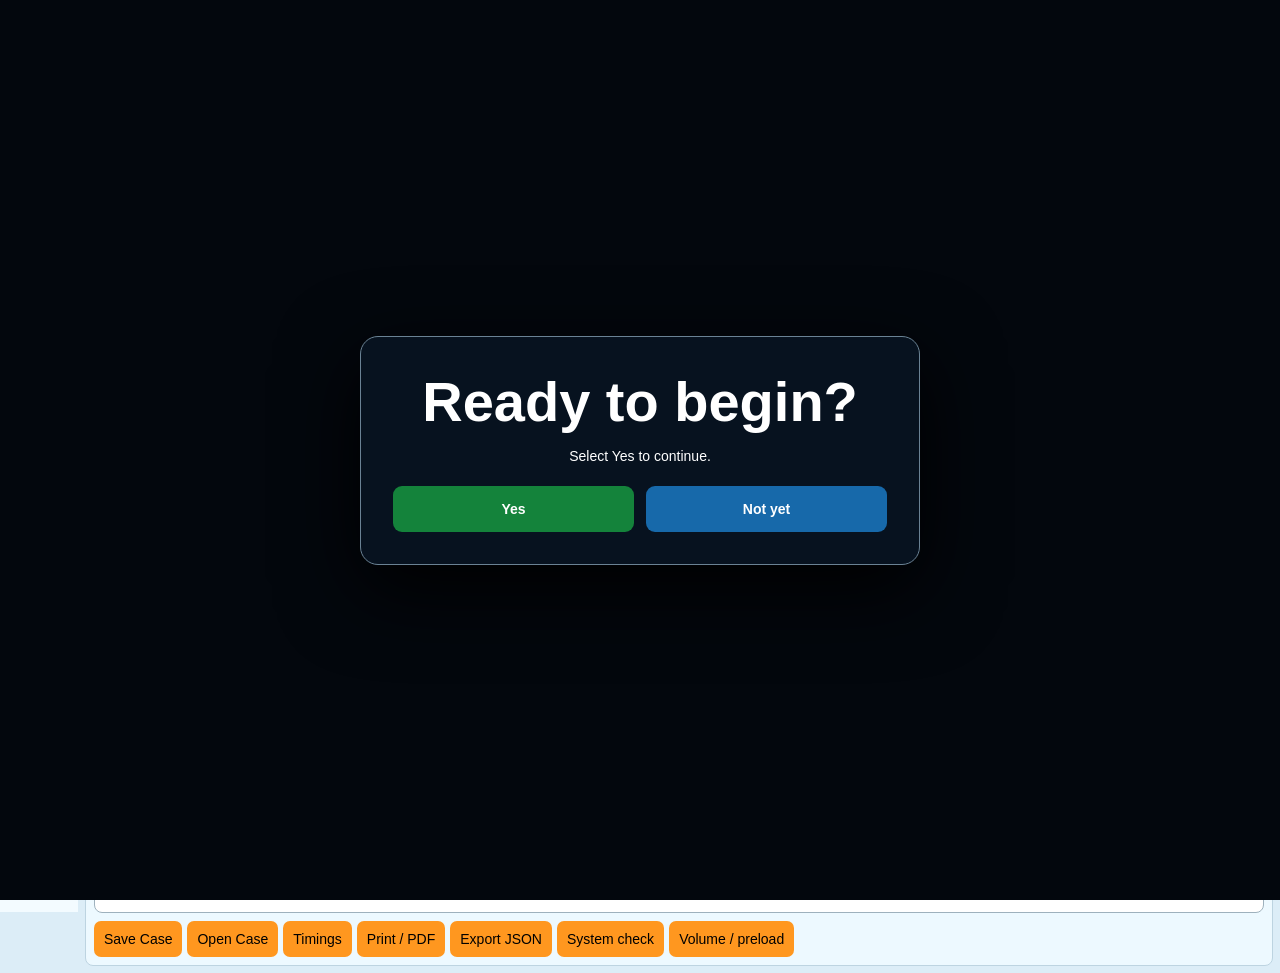
<file: index.html>
<!doctype html>
<html lang="en">
<head>
  <meta charset="utf-8">
  <meta name="viewport" content="width=device-width,initial-scale=1">
  <title>Practice PRF v24.2.1</title>
  <link rel="stylesheet" href="styles.css?v=24.2.1">
  <script src="app.js?v=24.2.1" defer></script>
</head>
<body data-app-version="24.2.1">
<div id="startupGate" class="startup-gate">
  <div id="redGlow" class="emergency-glow emergency-glow-red"></div>
  <div id="blueGlow" class="emergency-glow emergency-glow-blue"></div>
  <div class="startup-panel">
    <div id="readyPanel">
      <h1>Ready to begin?</h1>
      <p>Select Yes to continue.</p>
      <div class="startup-buttons"><button id="readyYes" type="button">Yes</button><button id="readyNo" type="button">Not yet</button></div>
    </div>
    <div id="loadingPanel" hidden>
      <h1>Loading</h1>
      <div class="loading-line"><span></span></div>
      <p>Choose how to begin. The red and blue lights and New Incident audio remain active until a selection is made.</p>
      <div class="startup-buttons vertical"><button id="startupNewCase" type="button">Create new case</button><button id="startupOpenJson" type="button">Use previous JSON file</button></div>
      <button id="startupStopEffects" class="stop-effects" type="button">Stop audio and lights</button>
      <p id="startupMessage" class="startup-message"></p>
    </div>
  </div>
  <audio id="newIncidentAudio" preload="auto" loop></audio><audio id="sepuraNotificationAudio" preload="auto"></audio><audio id="sepuraPtpCallAudio" preload="auto" loop></audio>
</div>

<header class="topbar">
  <button id="alertBanner" class="alert-banner">No alerts</button>
  <div class="quick-actions quick-actions-theme">
    <button id="startCpr">Start CPR</button>
    <button data-page="consent">Consent / Capacity</button>
    <button id="themeToggle" class="theme-toggle" type="button" aria-pressed="false" aria-label="Switch to dark mode">Dark mode</button>
  </div>
  <div class="casebar"><strong id="pageTitle">Incident</strong><small id="versionBadge" class="version-badge">Loading…</small><span id="caseId"></span></div>
</header>
<div class="app-layout">
  <nav id="nav"></nav>
  <main>
    <section id="incident" class="page active"><div class="sheet"><h1>Incident</h1><h2>Priority</h2><div id="priorityGrid" class="priority-grid"></div><div id="incidentGrid" class="form-grid"></div><div class="actions"><button id="saveCase">Save Case</button><button id="openCase">Open Case</button><button id="timings">Timings</button><button id="printPdf">Print / PDF</button><button id="exportJson">Export JSON</button><button id="systemCheck" type="button">System check</button><button id="audioControls" type="button">Volume / preload</button></div></div></section>
    <section id="patient" class="page"><div class="sheet"><h1>Patient</h1><div id="patientGrid" class="form-grid"></div><h2>Clinical Frailty Scale</h2><img class="reference-image" src="assets/clinical-frailty-scale.jpg" alt="Clinical Frailty Scale"><div class="field"><label>Frailty score and notes</label><textarea data-key="frailty_notes"></textarea></div></div></section>
    <section id="primary" class="page"><div class="sheet"><h1>Primary Survey</h1><div id="primaryRows" class="primary-rows"></div></div></section>
    <section id="secondary" class="page"><div class="sheet"><h1>Secondary Survey</h1><div id="secondaryGrid" class="form-grid"></div><div class="upload-card"><h2>ECGs</h2><input id="ecgUpload" type="file" accept="image/*,.pdf" multiple><button id="showPpci">Display PPCI criteria</button><div id="ecgPreview" class="preview"></div></div><div class="upload-card"><h2>Injury images / files</h2><input id="injuryUpload" type="file" accept="image/*,.pdf" multiple><div id="injuryPreview" class="preview"></div></div></div></section>
    <section id="history" class="page"><div class="sheet"><div class="section-title-row"><h1>History</h1><button id="openGpHistory" class="gp-history-button" type="button">GP History</button></div><div class="upload-card history-upload-card"><h2>Images and supporting files</h2><p>Take a photo, insert an existing image, or attach a supporting file.</p><div class="history-upload-actions"><label class="file-action-button">Take photo<input id="historyCameraUpload" type="file" accept="image/*" capture="environment"></label><label class="file-action-button">Insert image<input id="historyImageUpload" type="file" accept="image/*" multiple></label><label class="file-action-button">Insert file<input id="historyFileUpload" type="file" multiple></label></div><div id="historyPreview" class="preview"></div></div><div id="historyGrid" class="form-grid history-grid"></div></div></section>
    <section id="observations" class="page"><div class="sheet"><h1>Observations</h1><div class="table-scroll"><table id="obsTable"><thead><tr><th>Time</th><th>RR</th><th>SpO2</th><th>BP</th><th>HR</th><th>Temp</th><th>ETCO2</th><th>BM</th><th>Ketones</th><th>AVPU</th><th>Pupils</th><th>GCS</th><th>NEWS2</th><th></th></tr></thead><tbody></tbody></table></div><button id="addObs">Add observation</button><div id="sepsisToolPanel" class="sepsis-tool-panel" hidden><div class="sepsis-panel-header"><h2>NEWS2 escalation support</h2><button id="closeSepsisTool" type="button" aria-label="Hide screening tool">×</button></div><p>A NEWS2 score of 5 or more has been recorded. Review the patient clinically and consider whether the sepsis screening tool is relevant.</p><img src="assets/adult-sepsis-screening-tool.jpg" alt="Adult Sepsis Screening Tool"></div></div></section>
    <section id="consent" class="page"><div class="sheet"><h1>Consent / Capacity</h1><div id="consentChecks" class="check-list"></div><div class="field"><label>Assessment narrative</label><textarea data-key="consent_narrative"></textarea></div></div></section>
    <section id="trauma" class="page"><div class="sheet trauma-sheet"><h1>Trauma</h1><section id="traumaCommentaryPanel" class="trauma-commentary-panel"><div class="field trauma-commentary-field"><label>Trauma commentary</label><textarea data-key="trauma_narrative" placeholder="Document mechanism, examination findings, decision-making, referrals and destination rationale."></textarea></div></section><div class="trauma-columns"><section id="standardTraumaPanel" class="trauma-tool-panel"><h2>Standard Trauma Tool</h2><div id="standardTraumaTool"></div></section><section id="silverTraumaPanel" class="trauma-tool-panel silver-tool-panel"><h2>Silver Trauma Tool</h2><div id="silverTraumaTool"></div></section></div></div></section>
    <section id="interventions" class="page"><div class="sheet"><h1>Interventions</h1><div class="table-scroll"><table id="interventionsTable"><thead><tr><th>Time</th><th>Type / pain</th><th>Location</th><th>Outcome</th><th>Clinician</th><th>Reason</th><th></th></tr></thead><tbody></tbody></table></div><button id="addIntervention">Add intervention</button></div></section>
    <section id="drugs" class="page"><div class="sheet"><h1>Drugs</h1><div class="table-scroll"><table id="drugsTable"><thead><tr><th>Time</th><th>Drug</th><th>Dose</th><th>Route</th><th>Location</th><th>Outcome</th><th>Reaction</th><th>Clinician</th><th></th></tr></thead><tbody></tbody></table></div><button id="addDrug">Add drug</button></div></section>
    <section id="als" class="page"><div class="sheet"><div class="section-title-row"><h1>ALS Event Record</h1><div class="als-guide-actions"><button id="showAlsGuidelines" class="guideline-button" type="button">WMAS ALS Guidelines</button><button id="showUniAlsGuide" class="guideline-button uni-guideline-button" type="button">Uni ALS Guide</button></div></div><div class="field"><label>CPR started</label><input id="cprStarted" data-key="cpr_started" type="time"></div><div class="table-scroll"><table id="alsTable"><thead><tr><th>Time</th><th>Event / rhythm</th><th>Shock</th><th>Drug / dose</th><th>Clinician</th><th></th></tr></thead><tbody></tbody></table></div><button id="addAls">Add ALS event</button></div></section>
    <section id="outcome" class="page"><div class="sheet"><h1>Outcome</h1><div id="outcomeGrid" class="form-grid"></div></div></section>
    <section id="signoff" class="page"><div class="sheet"><h1>Sign Off</h1><p>At least two clinician sign-offs are provided. Add or remove additional clinicians as required.</p><div id="clinicianSignoffs"></div><div class="signoff-actions"><button id="addClinician" type="button">Add clinician</button><button id="exitCase" class="exit-case-button" type="button">Exit case</button></div></div></section>
  </main>
</div>
<div id="cprTimer" class="cpr-timer hidden" aria-live="polite">
  <button id="closeTimer" class="timer-stop" title="Stop CPR timer and metronome" aria-label="Stop CPR timer and metronome">×</button>
  <div class="timer-heading"><strong>CPR</strong><span id="timerValue">00:00:00</span></div>
  <label class="tempo-control" for="metronomeRate">Metronome
    <select id="metronomeRate" aria-label="Metronome rate in beats per minute">
      <option>100</option><option>105</option><option>110</option><option>115</option><option selected>120</option><option>125</option><option>130</option><option>135</option><option>140</option>
    </select> BPM
  </label>
  <button id="metronomeToggle" class="metronome-toggle" type="button">Pause sound</button>
</div>
<div id="timingsModal" class="modal"><div class="dialog"><button class="modal-x" data-close="timingsModal">×</button><h2>Timings</h2><div id="timingsGrid" class="form-grid"></div><button id="timingsDone">Done</button></div></div>
<div id="pickerModal" class="modal"><div class="dialog"><button class="modal-x" data-close="pickerModal">×</button><h2 id="pickerTitle">Select</h2><div id="pickerChoices" class="choice-grid"></div><button data-close="pickerModal">Cancel</button></div></div>
<div id="gcsModal" class="modal"><div class="dialog calculator dark"><button class="modal-x" data-close="gcsModal">×</button><h2>GCS Calculator</h2><div id="gcsRows"></div><h2>Total GCS: <span id="gcsTotal">15</span></h2><button id="gcsDone">Done</button><button data-close="gcsModal">Cancel</button></div></div>
<div id="newsModal" class="modal"><div class="dialog calculator"><button class="modal-x" data-close="newsModal">×</button><h2>NEWS2 Score Entry</h2><div class="table-scroll"><table id="newsTable"><thead><tr><th>Parameter</th><th>3</th><th>2</th><th>1</th><th>0</th><th>1</th><th>2</th><th>3</th></tr></thead><tbody></tbody></table></div><h2>NEWS2: <span id="newsTotal">0</span></h2><button id="newsDone">Done</button><button data-close="newsModal">Cancel</button></div></div>
<div id="ppciModal" class="modal"><div class="dialog image-dialog"><button class="modal-x" data-close="ppciModal">×</button><img src="assets/ppci-criteria.jpg" alt="PPCI criteria"></div></div>
<div id="exitCaseModal" class="modal"><div class="dialog exit-dialog"><button class="modal-x" data-close="exitCaseModal" type="button">×</button><h2>Exit this case?</h2><p>Choose whether to save the current case before returning to the “Ready to begin?” home screen.</p><p id="exitCaseStatus" class="exit-case-status" aria-live="polite"></p><div class="exit-options"><button id="exitSave" type="button">Save and exit</button><button id="exitWithoutSave" type="button">Exit without saving</button><button data-close="exitCaseModal" type="button">Continue editing</button></div></div></div>
<div id="audioControlsModal" class="modal"><div class="dialog audio-controls-dialog"><button class="modal-x" data-close="audioControlsModal" type="button">×</button><h2>Audio controls</h2><div class="audio-control-grid"><label for="audioVolume">Volume <output id="audioVolumeValue">100%</output></label><input id="audioVolume" type="range" min="0" max="100" step="5" value="100"><label class="audio-mute-option"><input id="audioMute" type="checkbox"> Mute application audio</label><div class="audio-control-actions"><button id="preloadAudio" type="button">Preload audio</button><button id="testNotificationAudio" type="button">Test notification</button><button id="stopAllAudio" type="button">Stop audio</button></div><p id="audioControlStatus" aria-live="polite">Audio controls ready.</p></div></div></div><div id="exitLoadingOverlay" class="exit-loading-overlay" hidden><div class="exit-loading-card"><div class="exit-loading-spinner" aria-hidden="true"></div><h2>Exiting</h2><p>Please wait while the case closes.</p></div></div><div id="healthModal" class="modal"><div class="dialog health-dialog"><button class="modal-x" data-close="healthModal" type="button">×</button><h2>Application system check</h2><div id="healthResults"></div><button data-close="healthModal" type="button">Close</button></div></div>
<input id="caseFile" type="file" accept=".json,application/json" hidden>
<div id="gpConsentModal" class="modal"><div class="dialog gp-consent-dialog"><button class="modal-x" data-close="gpConsentModal" type="button">×</button><h2>GP History access</h2><p>Does Patient give consent to access records, or under best wishes access?</p><div class="gp-consent-actions"><button id="gpConsentYes" type="button">Yes</button><button id="gpConsentNo" type="button">No</button></div></div></div>
<div id="gpLoadingOverlay" class="gp-loading-overlay" hidden><div class="gp-loading-card"><div class="gp-spinner" aria-hidden="true"></div><h2>Loading GP History</h2><p>Retrieving record view…</p></div></div>
<section id="gpHistoryPage" class="gp-history-page" hidden><header class="gp-history-header"><div><h1>GP History</h1><p>Record view</p></div><button id="closeGpHistory" class="gp-history-close" type="button" aria-label="Close GP History">×</button></header><main class="gp-history-main"><div class="gp-history-actions"><span id="gpEditStatus" class="gp-edit-status">Read only</span><button id="unlockGpHistory" type="button">Enable editing</button><button id="lockGpHistory" type="button" hidden>Lock editing</button><button id="addGpHistoryRow" type="button" disabled>Add new row</button></div><div class="gp-history-scroll"><table id="gpHistoryTable"><thead><tr><th>Date</th><th>Context</th><th>Information</th><th>Clinician</th><th>Action</th></tr></thead><tbody></tbody></table></div><p id="gpHistoryMessage" class="gp-history-message" aria-live="polite"></p></main></section>
<div id="pupil23Modal" class="v23-overlay" hidden><div class="v23-dialog"><button id="pupil23Close" class="v23-close" type="button">×</button><h2>Pupil measurement</h2><div class="v23-pupil-grid"><label>Left pupil (L)<select id="pupil23Left"></select></label><label>Right pupil (R)<select id="pupil23Right"></select></label></div><div class="v23-actions"><button id="pupil23Done" type="button">Done</button><button id="pupil23Cancel" type="button">Cancel</button></div></div></div>
<div id="news23Overlay" class="v23-overlay" hidden><div class="v23-dialog v23-news-dialog"><button id="news23Close" class="v23-close" type="button">×</button><h2>NEWS2 Scoring System</h2><p>Select one value in each physiological parameter row.</p><div id="news23Rows"></div><div class="v23-total">NEWS2: <strong id="news23Total">0</strong></div><div class="v23-actions"><button id="news23Done" type="button">Done</button><button id="news23Cancel" type="button">Cancel</button></div></div></div>
<div id="textEditorOverlay" class="text-editor-overlay" hidden><div class="text-editor-shell"><button id="textEditorClose" class="text-editor-close" type="button" aria-label="Close expanded text box">×</button><div id="textEditorLabel" class="text-editor-label">Expanded text box</div><div id="textEditorHost" class="text-editor-host"></div></div></div>
</body>
</html>
</file>
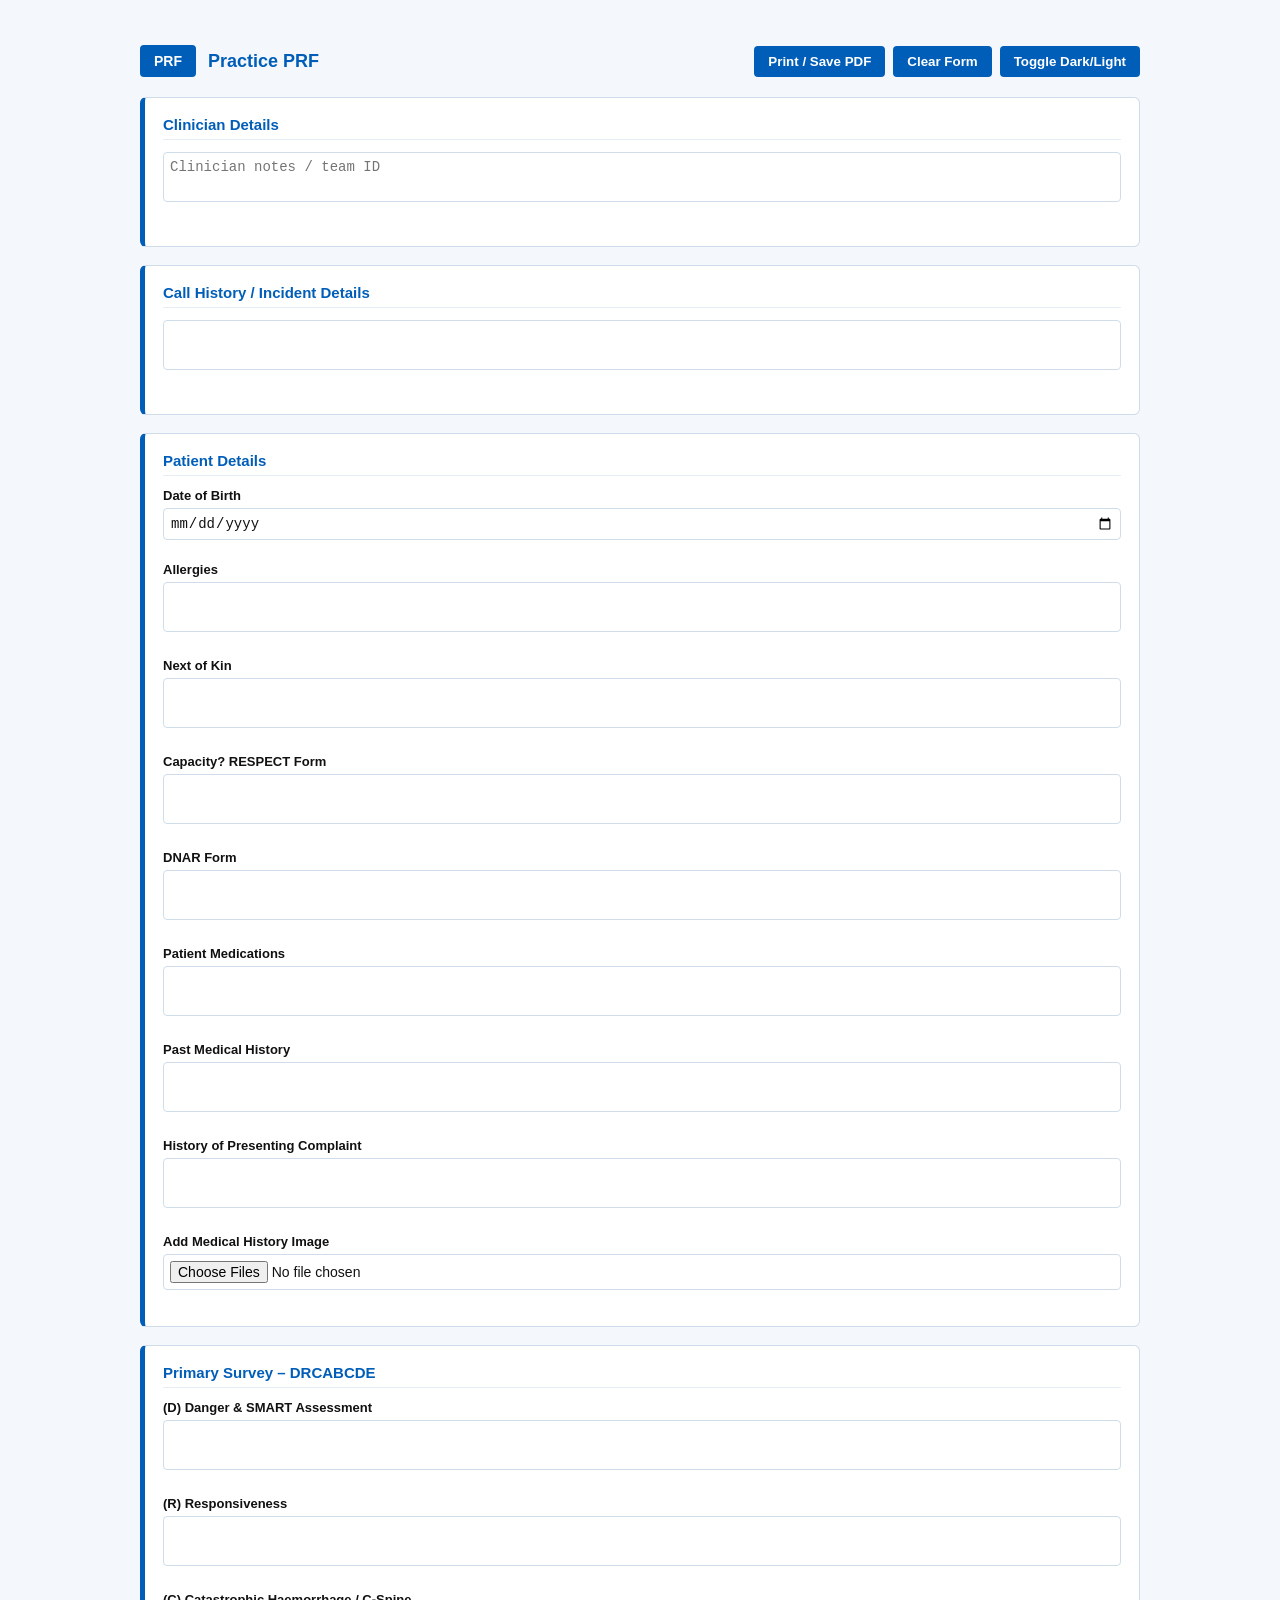
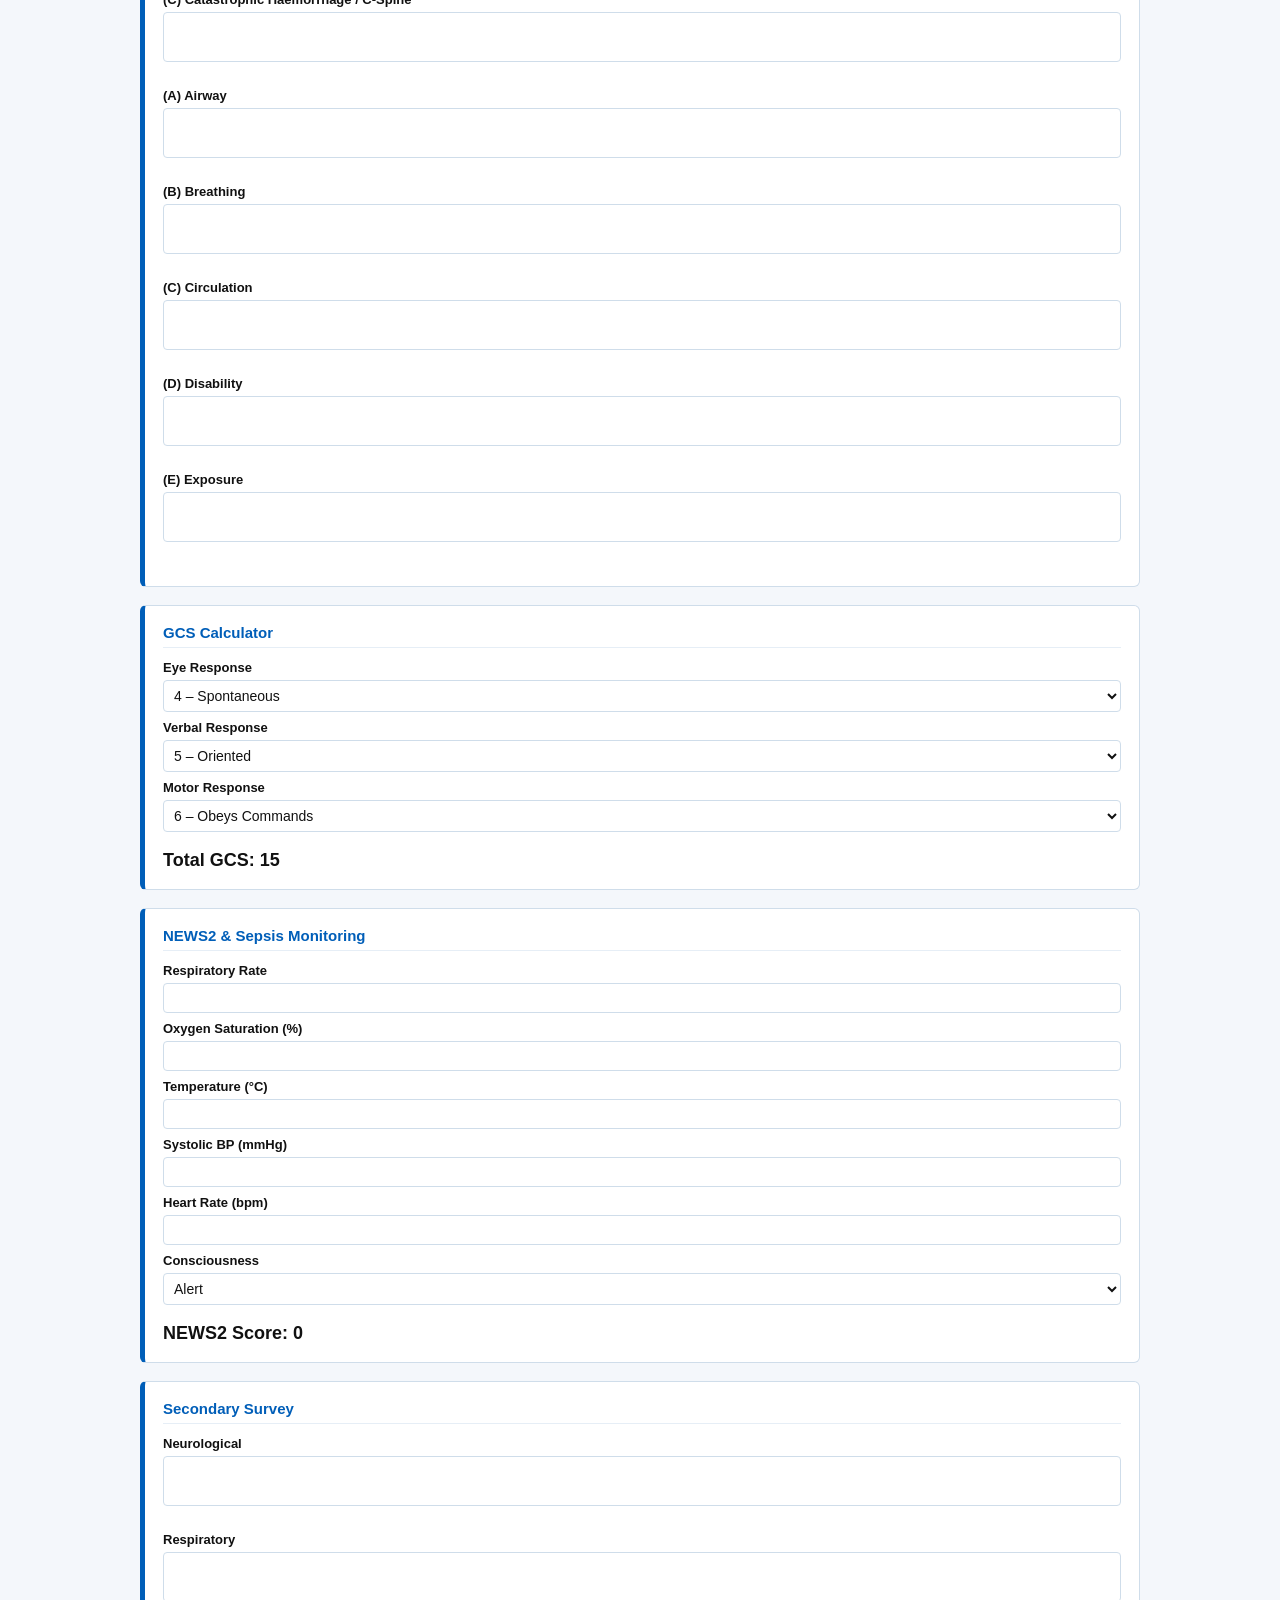
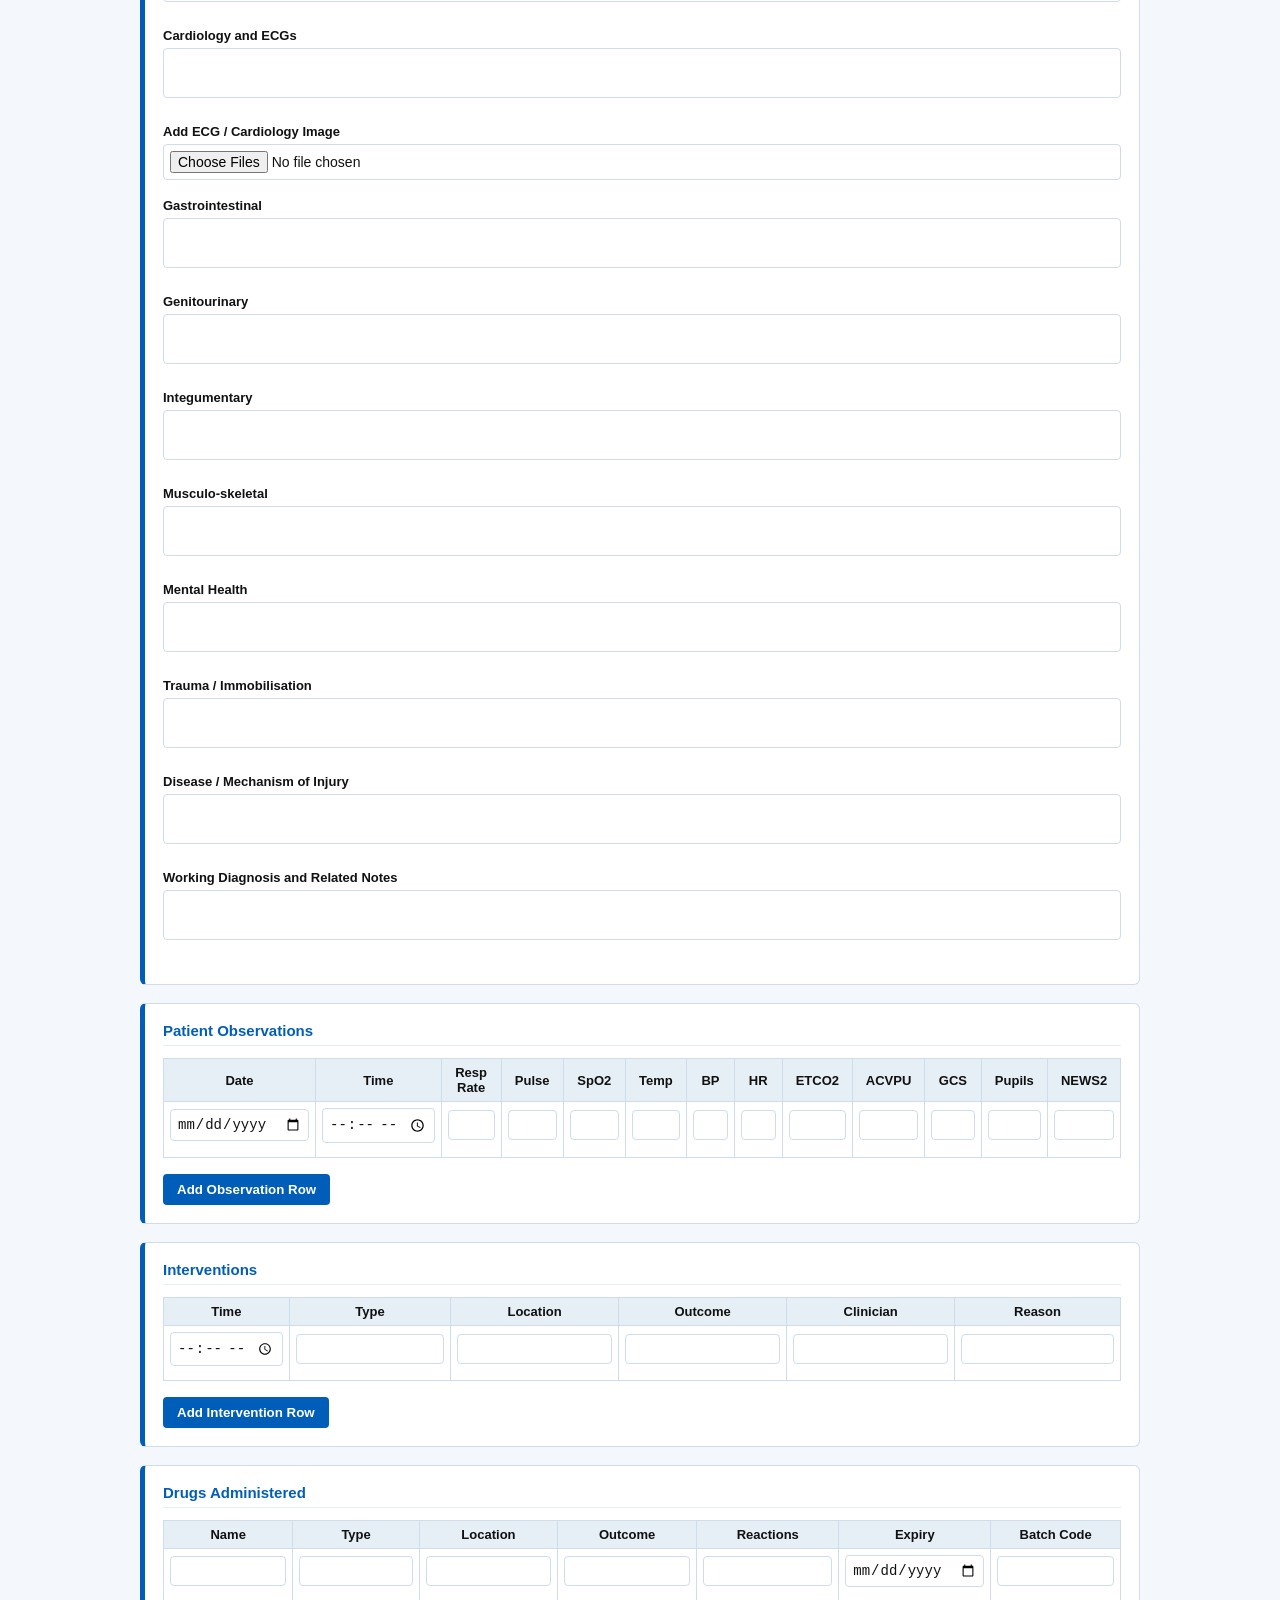
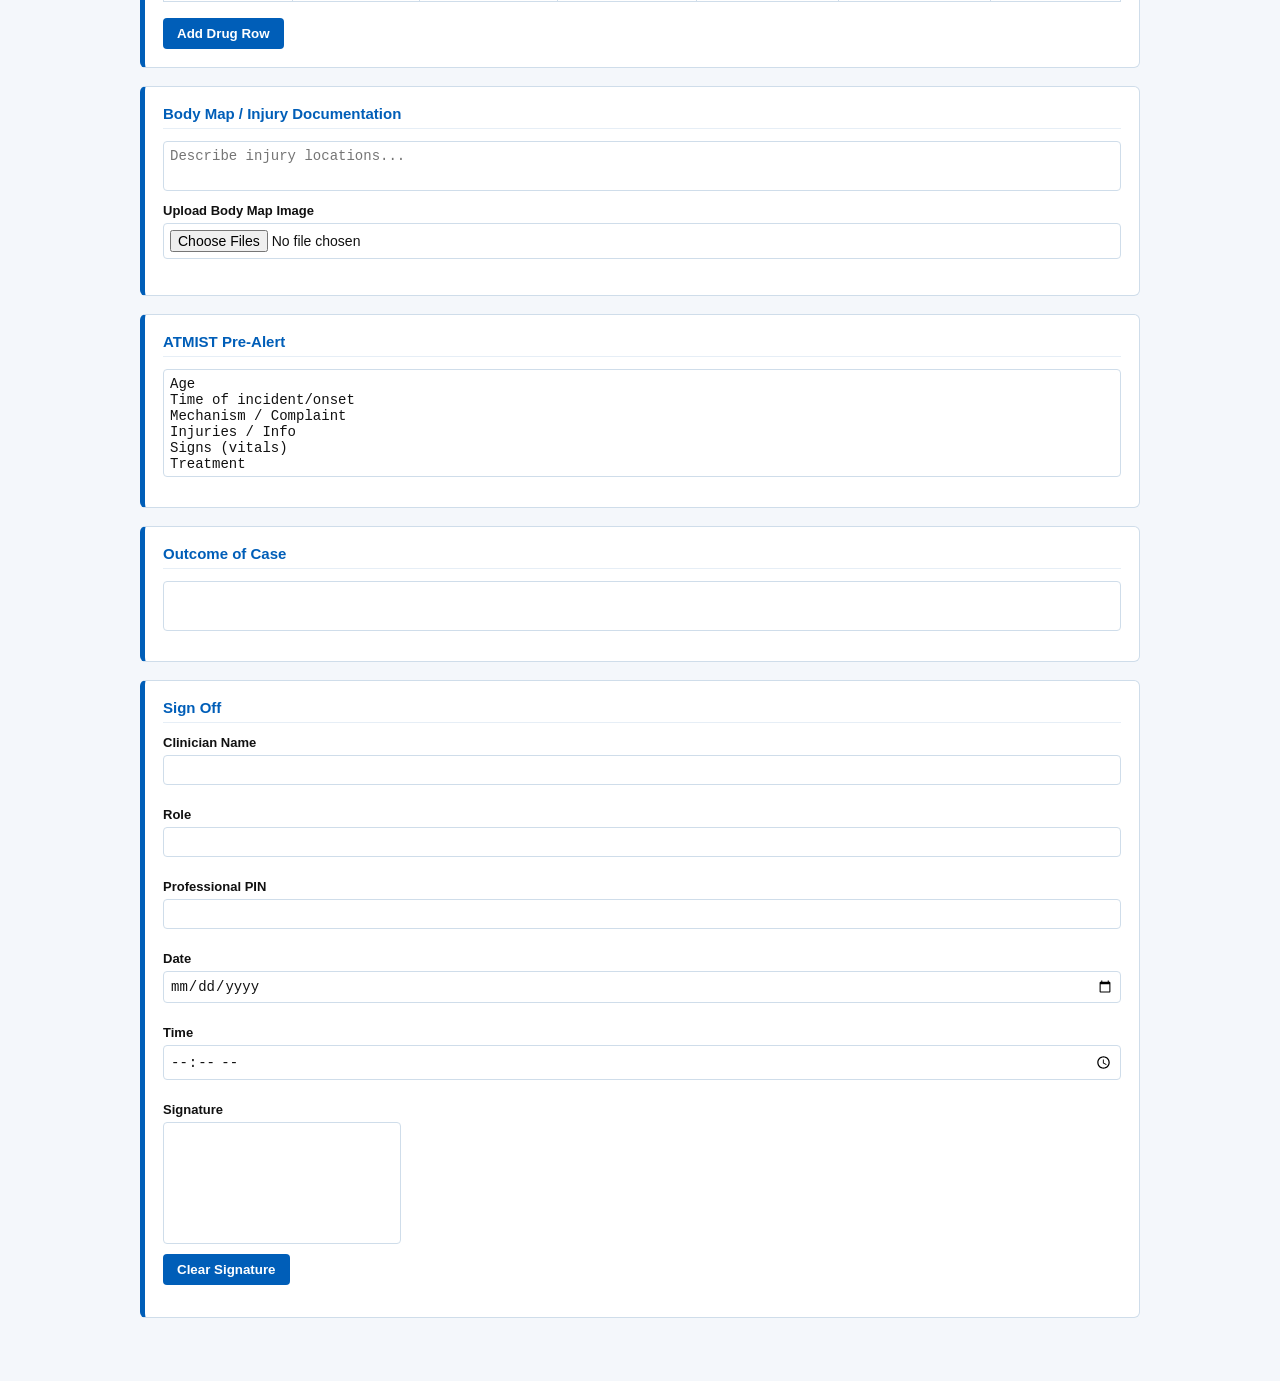
<file: Index.html>
<!DOCTYPE html>
<html lang="en">
<head>
<meta charset="UTF-8">
<meta name="viewport" content="width=device-width, initial-scale=1.0">
<title>WMAS Practice PRF</title>
<style>
:root{
  --primary:#005EB8; --bg:#f4f7fb; --card-bg:#fff; --text:#111; --border:#cfddea; --divider:#e6eef6;
  --green:#2e7d32; --amber:#f9a825; --red:#c62828;
}
body.dark{
  --bg:#1e1e1e; --card-bg:#2a2a2a; --text:#e0e0e0; --border:#555; --divider:#444;
}
body{margin:0;font-family:Arial,Helvetica,sans-serif;background:var(--bg);color:var(--text);}
.container{max-width:1000px;margin:25px auto;padding:20px;}
header{display:flex;justify-content:space-between;align-items:center;margin-bottom:20px;}
.logo{background:var(--primary);color:white;padding:8px 14px;border-radius:4px;font-weight:700;font-size:14px;}
h1{margin:0;font-size:18px;color:var(--primary);}
button{background:var(--primary);color:white;border:none;padding:8px 14px;border-radius:4px;cursor:pointer;font-weight:600;}
.section{background:var(--card-bg);padding:18px;margin-bottom:18px;border:1px solid var(--border);border-left:5px solid var(--primary);border-radius:6px;transition:0.3s;}
.section h2{margin:0 0 12px 0;font-size:15px;color:var(--primary);padding-bottom:6px;border-bottom:1px solid var(--divider);}
.field{margin-bottom:14px;}
label{font-size:13px;font-weight:600;display:block;margin-bottom:5px;}
textarea,input,select{width:100%;padding:6px;margin-bottom:8px;border-radius:4px;border:1px solid var(--border);box-sizing:border-box;font-size:14px;background:var(--card-bg);color:var(--text);}
textarea{resize:none;overflow:hidden;min-height:50px;}
.signature-box{height:120px;border:1px solid var(--border);border-radius:4px;background:var(--card-bg);cursor:crosshair;}
.result-box{font-weight:700;font-size:18px;margin-top:10px;}
.sepsis-box{display:none;background:#330000;border:1px solid var(--red);padding:15px;margin-top:15px;border-radius:6px;}
.sepsis-box h3{margin-top:0;color:var(--red);}
.image-preview{display:flex;flex-wrap:wrap;gap:10px;margin-top:10px;}
.image-preview img{width:120px;border:1px solid var(--border);border-radius:4px;}
table{width:100%;border-collapse:collapse;margin-bottom:10px;background:var(--card-bg);color:var(--text);}
th,td{border:1px solid var(--border);padding:6px;text-align:center;font-size:13px;}
th{background:var(--divider);}
.add-row-btn{margin-top:6px;background:var(--primary);color:white;}
@media print{button,input[type=file]{display:none;}.section{page-break-inside:avoid;}}
</style>
</head>
<body>
<div class="container">

<header>
  <div style="display:flex;align-items:center;gap:12px;">
    <div class="logo">PRF</div>
    <h1>Practice PRF</h1>
  </div>
  <div style="display:flex;gap:8px;">
    <button onclick="window.print()">Print / Save PDF</button>
    <button id="clearForm">Clear Form</button>
    <button id="modeToggle">Toggle Dark/Light</button>
  </div>
</header>

<!-- Clinician Details -->
<section class="section"><h2>Clinician Details</h2>
<div class="field"><textarea id="clinicianNotes" class="auto" placeholder="Clinician notes / team ID"></textarea></div>
</section>

<!-- Call History -->
<section class="section"><h2>Call History / Incident Details</h2>
<div class="field"><textarea id="callHistory" class="auto"></textarea></div>
</section>

<!-- Patient Details -->
<section class="section"><h2>Patient Details</h2>
<div class="field"><label for="dob">Date of Birth</label><input type="date" id="dob"></div>
<div class="field"><label for="allergies">Allergies</label><textarea id="allergies" class="auto"></textarea></div>
<div class="field"><label for="nextOfKin">Next of Kin</label><textarea id="nextOfKin" class="auto"></textarea></div>
<div class="field"><label for="capacity">Capacity? RESPECT Form</label><textarea id="capacity" class="auto"></textarea></div>
<div class="field"><label for="dnar">DNAR Form</label><textarea id="dnar" class="auto"></textarea></div>
<div class="field"><label for="medications">Patient Medications</label><textarea id="medications" class="auto"></textarea></div>
<div class="field"><label for="pastHistory">Past Medical History</label><textarea id="pastHistory" class="auto"></textarea></div>
<div class="field"><label for="hpc">History of Presenting Complaint</label><textarea id="hpc" class="auto"></textarea></div>
<label>Add Medical History Image</label>
<input type="file" accept="image/*" multiple onchange="previewImages(event,'historyPreview')">
<div class="image-preview" id="historyPreview"></div>
</section>

<!-- Primary Survey -->
<section class="section"><h2>Primary Survey – DRCABCDE</h2>
<div class="field"><label for="danger">(D) Danger &amp; SMART Assessment</label><textarea id="danger" class="auto"></textarea></div>
<div class="field"><label for="responsiveness">(R) Responsiveness</label><textarea id="responsiveness" class="auto"></textarea></div>
<div class="field"><label for="catHaem">(C) Catastrophic Haemorrhage / C-Spine</label><textarea id="catHaem" class="auto"></textarea></div>
<div class="field"><label for="airway">(A) Airway</label><textarea id="airway" class="auto"></textarea></div>
<div class="field"><label for="breathing">(B) Breathing</label><textarea id="breathing" class="auto"></textarea></div>
<div class="field"><label for="circulation">(C) Circulation</label><textarea id="circulation" class="auto"></textarea></div>
<div class="field"><label for="disability">(D) Disability</label><textarea id="disability" class="auto"></textarea></div>
<div class="field"><label for="exposure">(E) Exposure</label><textarea id="exposure" class="auto"></textarea></div>
</section>

<!-- GCS -->
<section class="section"><h2>GCS Calculator</h2>
<label for="eye">Eye Response</label><select id="eye"><option value="4">4 – Spontaneous</option><option value="3">3 – To Voice</option><option value="2">2 – To Pain</option><option value="1">1 – None</option></select>
<label for="verbal">Verbal Response</label><select id="verbal"><option value="5">5 – Oriented</option><option value="4">4 – Confused</option><option value="3">3 – Inappropriate Words</option><option value="2">2 – Incomprehensible</option><option value="1">1 – None</option></select>
<label for="motor">Motor Response</label><select id="motor"><option value="6">6 – Obeys Commands</option><option value="5">5 – Localises Pain</option><option value="4">4 – Withdraws</option><option value="3">3 – Flexion</option><option value="2">2 – Extension</option><option value="1">1 – None</option></select>
<div class="result-box">Total GCS: <span id="gcsScore">15</span></div>
</section>

<!-- NEWS2 -->
<section class="section"><h2>NEWS2 &amp; Sepsis Monitoring</h2>
<label for="rr">Respiratory Rate</label><input type="number" id="rr">
<label for="spo2">Oxygen Saturation (%)</label><input type="number" id="spo2">
<label for="temp">Temperature (°C)</label><input type="number" step="0.1" id="temp">
<label for="sbp">Systolic BP (mmHg)</label><input type="number" id="sbp">
<label for="hr">Heart Rate (bpm)</label><input type="number" id="hr">
<label for="acvpu">Consciousness</label><select id="acvpu"><option value="0">Alert</option><option value="3">C/V/P/U</option></select>
<div class="result-box">NEWS2 Score: <span id="newsScore">0</span></div>
<div id="riskText"></div>
<div class="sepsis-box" id="sepsisBox"><h3>🚨 Sepsis Screening Tool</h3>
<textarea class="auto" placeholder="Suspected source of infection"></textarea>
<h4>Sepsis 6 Checklist</h4>
<label><input type="checkbox"> High-flow Oxygen</label><br>
<label><input type="checkbox"> Blood Cultures</label><br>
<label><input type="checkbox"> IV Antibiotics</label><br>
<label><input type="checkbox"> IV Fluids</label><br>
<label><input type="checkbox"> Lactate Measurement</label><br>
<label><input type="checkbox"> Monitor Urine Output</label><br>
</div>
</section>

<!-- Secondary Survey -->
<section class="section"><h2>Secondary Survey</h2>
<div class="field"><label for="neuro">Neurological</label><textarea id="neuro" class="auto"></textarea></div>
<div class="field"><label for="respiratory">Respiratory</label><textarea id="respiratory" class="auto"></textarea></div>
<div class="field"><label for="cardiology">Cardiology and ECGs</label><textarea id="cardiology" class="auto"></textarea></div>
<label>Add ECG / Cardiology Image</label>
<input type="file" accept="image/*" multiple onchange="previewImages(event,'ecgPreview')">
<div class="image-preview" id="ecgPreview"></div>
<div class="field"><label for="gastro">Gastrointestinal</label><textarea id="gastro" class="auto"></textarea></div>
<div class="field"><label for="genito">Genitourinary</label><textarea id="genito" class="auto"></textarea></div>
<div class="field"><label for="integument">Integumentary</label><textarea id="integument" class="auto"></textarea></div>
<div class="field"><label for="musculo">Musculo-skeletal</label><textarea id="musculo" class="auto"></textarea></div>
<div class="field"><label for="mentalHealth">Mental Health</label><textarea id="mentalHealth" class="auto"></textarea></div>
<div class="field"><label for="trauma">Trauma / Immobilisation</label><textarea id="trauma" class="auto"></textarea></div>
<div class="field"><label for="disease">Disease / Mechanism of Injury</label><textarea id="disease" class="auto"></textarea></div>
<div class="field"><label for="workingDiagnosis">Working Diagnosis and Related Notes</label><textarea id="workingDiagnosis" class="auto"></textarea></div>
</section>

<!-- Patient Observations Table -->
<section class="section"><h2>Patient Observations</h2>
<table id="obsTable">
<tr>
<th>Date</th><th>Time</th><th>Resp Rate</th><th>Pulse</th><th>SpO2</th><th>Temp</th><th>BP</th><th>HR</th><th>ETCO2</th><th>ACVPU</th><th>GCS</th><th>Pupils</th><th>NEWS2</th>
</tr>
<tr>
<td><input type="date"></td><td><input type="time"></td><td><input></td><td><input></td><td><input></td><td><input></td><td><input></td><td><input></td><td><input></td><td><input></td><td><input></td><td><input></td><td><input></td>
</tr>
</table>
<button class="add-row-btn" onclick="addObsRow()">Add Observation Row</button>
</section>

<!-- Interventions Table -->
<section class="section"><h2>Interventions</h2>
<table id="interventionsTable">
<tr><th>Time</th><th>Type</th><th>Location</th><th>Outcome</th><th>Clinician</th><th>Reason</th></tr>
<tr><td><input type="time"></td><td><input></td><td><input></td><td><input></td><td><input></td><td><input></td></tr>
</table>
<button class="add-row-btn" onclick="addInterventionRow()">Add Intervention Row</button>
</section>

<!-- Drugs Table -->
<section class="section"><h2>Drugs Administered</h2>
<table id="drugsTable">
<tr><th>Name</th><th>Type</th><th>Location</th><th>Outcome</th><th>Reactions</th><th>Expiry</th><th>Batch Code</th></tr>
<tr><td><input></td><td><input></td><td><input></td><td><input></td><td><input></td><td><input type="date"></td><td><input></td></tr>
</table>
<button class="add-row-btn" onclick="addDrugRow()">Add Drug Row</button>
</section>

<!-- Body Map -->
<section class="section"><h2>Body Map / Injury Documentation</h2>
<textarea id="bodyMapNotes" placeholder="Describe injury locations..." class="auto"></textarea>
<label>Upload Body Map Image</label>
<input type="file" accept="image/*" multiple onchange="previewImages(event,'bodyPreview')">
<div class="image-preview" id="bodyPreview"></div>
</section>

<!-- ATMIST -->
<section class="section"><h2>ATMIST Pre-Alert</h2>
<textarea id="atmistBox" class="auto">Age
Time of incident/onset
Mechanism / Complaint
Injuries / Info
Signs (vitals)
Treatment</textarea>
</section>

<!-- Outcome of case -->
<section class="section"><h2>Outcome of Case</h2>
<textarea id="outcome" class="auto"></textarea>
</section>

<!-- Signature -->
<section class="section"><h2>Sign Off</h2>
<div class="field"><label for="clinicianName">Clinician Name</label><input type="text" id="clinicianName"></div>
<div class="field"><label for="clinicianRole">Role</label><input type="text" id="clinicianRole"></div>
<div class="field"><label for="clinicianPin">Professional PIN</label><input type="text" id="clinicianPin"></div>
<div class="field"><label for="signDate">Date</label><input type="date" id="signDate"></div>
<div class="field"><label for="signTime">Time</label><input type="time" id="signTime"></div>
<div class="field"><label>Signature</label><canvas id="signatureCanvas" class="signature-box"></canvas><br><button type="button" id="clearSig" style="margin-top:6px;">Clear Signature</button></div>
</section>

</div><!-- end .container -->

<script>
// Auto-expand textareas
document.querySelectorAll('textarea').forEach(t=>{
  t.style.height='auto';
  t.style.height=t.scrollHeight+'px';
  t.addEventListener('input',()=>{t.style.height='auto';t.style.height=t.scrollHeight+'px';});
});

// ATMIST placeholder clear
let atmist=document.getElementById('atmistBox');
atmist.addEventListener('focus',()=>{if(atmist.value.includes('Age')) atmist.value='';});

// Dark/light toggle
document.getElementById('modeToggle').addEventListener('click',()=>{document.body.classList.toggle('dark');});

// GCS calculator
['eye','verbal','motor'].forEach(id=>document.getElementById(id).addEventListener('change',()=>{
  let g=parseInt(document.getElementById('eye').value)+parseInt(document.getElementById('verbal').value)+parseInt(document.getElementById('motor').value);
  document.getElementById('gcsScore').innerText=g;
}));

// NEWS2 calculator
function scoreRR(r){return r<=8?3:r<=11?1:r<=20?0:r<=24?2:3;}
function scoreSpO2(s){return s<=91?3:s<=93?2:s<=95?1:0;}
function scoreTemp(t){return t<=35?3:t<=36?1:t<=38?0:t<=39?1:2;}
function scoreSBP(s){return s<=90?3:s<=100?2:s<=110?1:s<=219?0:3;}
function scoreHR(h){return h<=40?3:h<=50?1:h<=90?0:h<=110?1:h<=130?2:3;}
function calcNEWS2(){
  let rrVal=document.getElementById('rr').value,
      spo2Val=document.getElementById('spo2').value,
      tVal=document.getElementById('temp').value,
      sbpVal=document.getElementById('sbp').value,
      hrVal=document.getElementById('hr').value,
      rr=rrVal!==''?parseFloat(rrVal):null,
      spo2=spo2Val!==''?parseFloat(spo2Val):null,
      t=tVal!==''?parseFloat(tVal):null,
      sbp=sbpVal!==''?parseFloat(sbpVal):null,
      hr=hrVal!==''?parseFloat(hrVal):null,
      acvpu=parseInt(document.getElementById('acvpu').value)||0,
      total=(rr!==null?scoreRR(rr):0)+(spo2!==null?scoreSpO2(spo2):0)+(t!==null?scoreTemp(t):0)+(sbp!==null?scoreSBP(sbp):0)+(hr!==null?scoreHR(hr):0)+acvpu,
      sepsisTrigger=(total>=5||(rr!==null&&rr>=22)||(hr!==null&&hr>=90)||(t!==null&&t>=38)||(t!==null&&t<=36)||(sbp!==null&&sbp<=100));
  document.getElementById('newsScore').innerText=total;
  document.getElementById('sepsisBox').style.display=sepsisTrigger?'block':'none';
  document.getElementById('riskText').innerHTML=sepsisTrigger?"<strong style='color:#c62828;'>Sepsis criteria met</strong>":"";
}
['rr','spo2','temp','sbp','hr','acvpu'].forEach(id=>document.getElementById(id).addEventListener('input',calcNEWS2));

// Image preview – accumulates uploaded images (does not clear previous uploads)
function previewImages(event,id){
  const preview=document.getElementById(id);
  for(const file of event.target.files){
    const reader=new FileReader();
    reader.onload=function(e){
      const img=document.createElement('img');
      img.src=e.target.result;
      preview.appendChild(img);
    };
    reader.readAsDataURL(file);
  }
}

// Add observation row
function addObsRow(){
  const table=document.getElementById('obsTable');
  const row=table.insertRow();
  const types=['date','time','text','text','text','text','text','text','text','text','text','text','text'];
  types.forEach(t=>{
    const cell=row.insertCell();
    const input=document.createElement('input');
    input.type=t;
    cell.appendChild(input);
  });
}

// Add intervention row
function addInterventionRow(){
  const table=document.getElementById('interventionsTable');
  const row=table.insertRow();
  const types=['time','text','text','text','text','text'];
  types.forEach(t=>{
    const cell=row.insertCell();
    const input=document.createElement('input');
    input.type=t;
    cell.appendChild(input);
  });
}

// Add drug row
function addDrugRow(){
  const table=document.getElementById('drugsTable');
  const row=table.insertRow();
  const types=['text','text','text','text','text','date','text'];
  types.forEach(t=>{
    const cell=row.insertCell();
    const input=document.createElement('input');
    input.type=t;
    cell.appendChild(input);
  });
}

// Signature pad
const canvas=document.getElementById('signatureCanvas');
canvas.width=canvas.offsetWidth;
canvas.height=canvas.offsetHeight;
const ctx=canvas.getContext('2d');
let drawing=false;

// Mouse events
canvas.addEventListener('mousedown',e=>{drawing=true;ctx.beginPath();ctx.moveTo(e.offsetX,e.offsetY);});
canvas.addEventListener('mousemove',e=>{if(!drawing)return;ctx.lineTo(e.offsetX,e.offsetY);ctx.stroke();});
canvas.addEventListener('mouseup',()=>drawing=false);
canvas.addEventListener('mouseleave',()=>drawing=false);

// Touch events
function getTouchPos(e){
  const rect=canvas.getBoundingClientRect();
  return{x:e.touches[0].clientX-rect.left,y:e.touches[0].clientY-rect.top};
}
canvas.addEventListener('touchstart',e=>{e.preventDefault();drawing=true;const p=getTouchPos(e);ctx.beginPath();ctx.moveTo(p.x,p.y);},{passive:false});
canvas.addEventListener('touchmove',e=>{e.preventDefault();if(!drawing)return;const p=getTouchPos(e);ctx.lineTo(p.x,p.y);ctx.stroke();},{passive:false});
canvas.addEventListener('touchend',e=>{e.preventDefault();drawing=false;},{passive:false});

// Clear signature
document.getElementById('clearSig').addEventListener('click',()=>ctx.clearRect(0,0,canvas.width,canvas.height));

// Canvas resize – save and restore drawing data
let resizeTimer;
window.addEventListener('resize',()=>{
  clearTimeout(resizeTimer);
  resizeTimer=setTimeout(()=>{
    const imgData=ctx.getImageData(0,0,canvas.width,canvas.height);
    canvas.width=canvas.offsetWidth;
    canvas.height=canvas.offsetHeight;
    ctx.putImageData(imgData,0,0);
  },150);
});

// localStorage auto-save / restore
function saveForm(){
  document.querySelectorAll('input[id],textarea[id],select[id]').forEach(el=>{
    localStorage.setItem('prf_'+el.id,el.value);
  });
}
function restoreForm(){
  document.querySelectorAll('input[id],textarea[id],select[id]').forEach(el=>{
    const saved=localStorage.getItem('prf_'+el.id);
    if(saved!==null){
      el.value=saved;
      if(el.tagName==='TEXTAREA'){el.style.height='auto';el.style.height=el.scrollHeight+'px';}
    }
  });
}
document.addEventListener('input',saveForm);
document.addEventListener('change',saveForm);
restoreForm();
// Re-trigger GCS display after restore (handler reads all three fields at once)
document.getElementById('eye').dispatchEvent(new Event('change'));
calcNEWS2();

// Clear Form button
document.getElementById('clearForm').addEventListener('click',()=>{
  if(confirm('Clear all saved form data and reset?')){
    Object.keys(localStorage).filter(k=>k.startsWith('prf_')).forEach(k=>localStorage.removeItem(k));
    location.reload();
  }
});
</script>
</body>
</html>
</file>
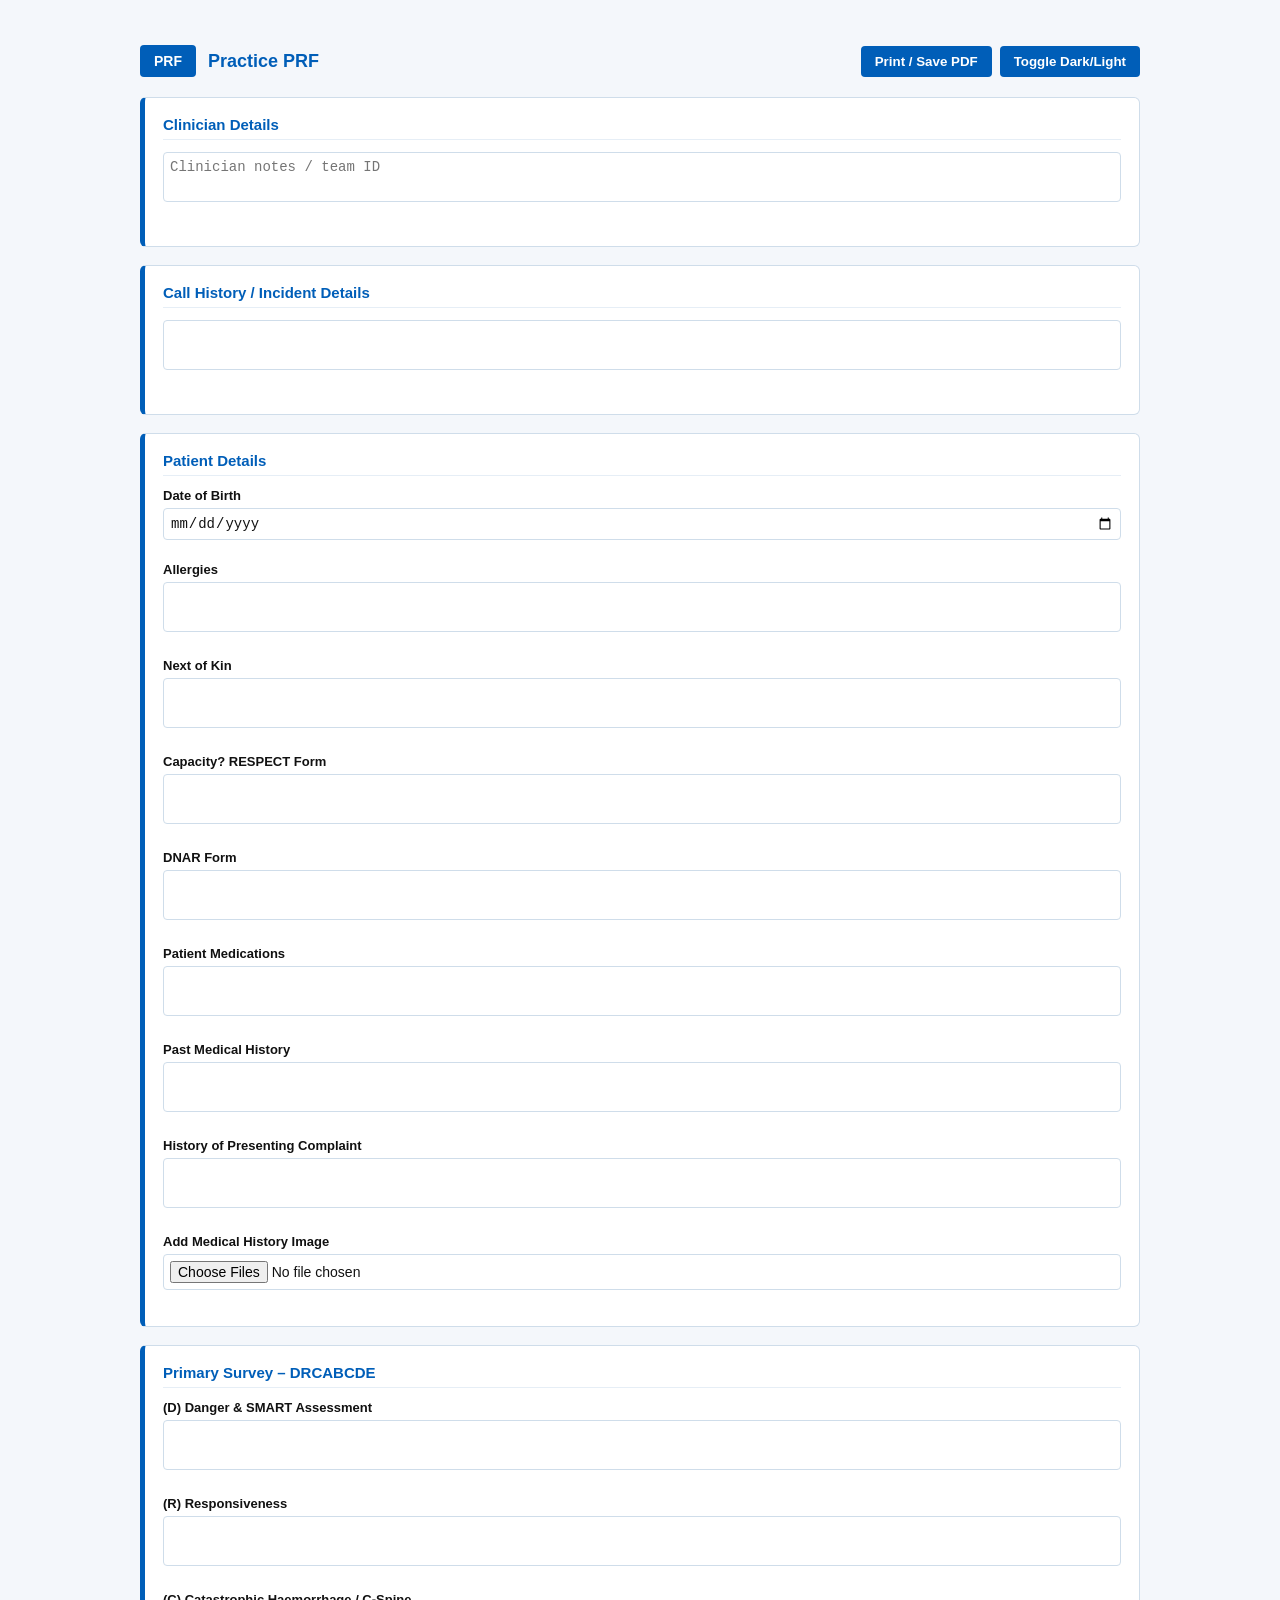
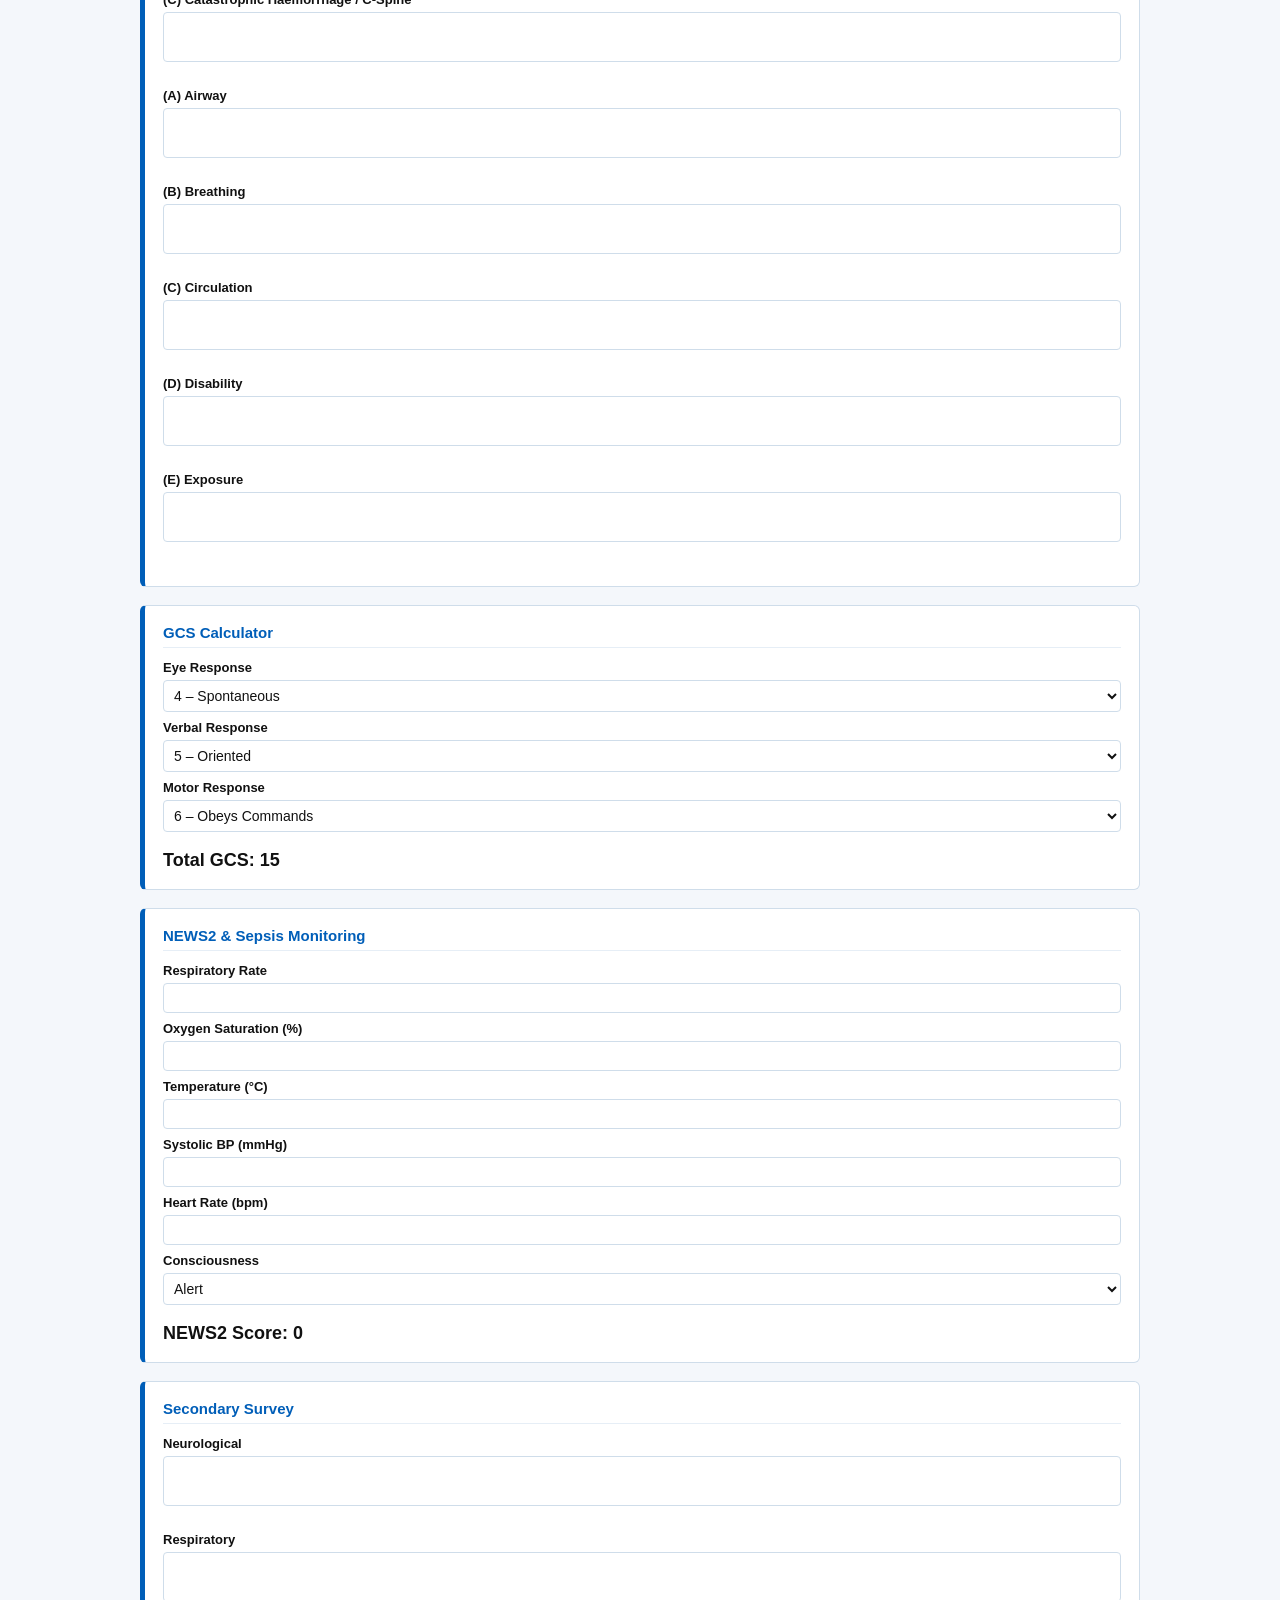
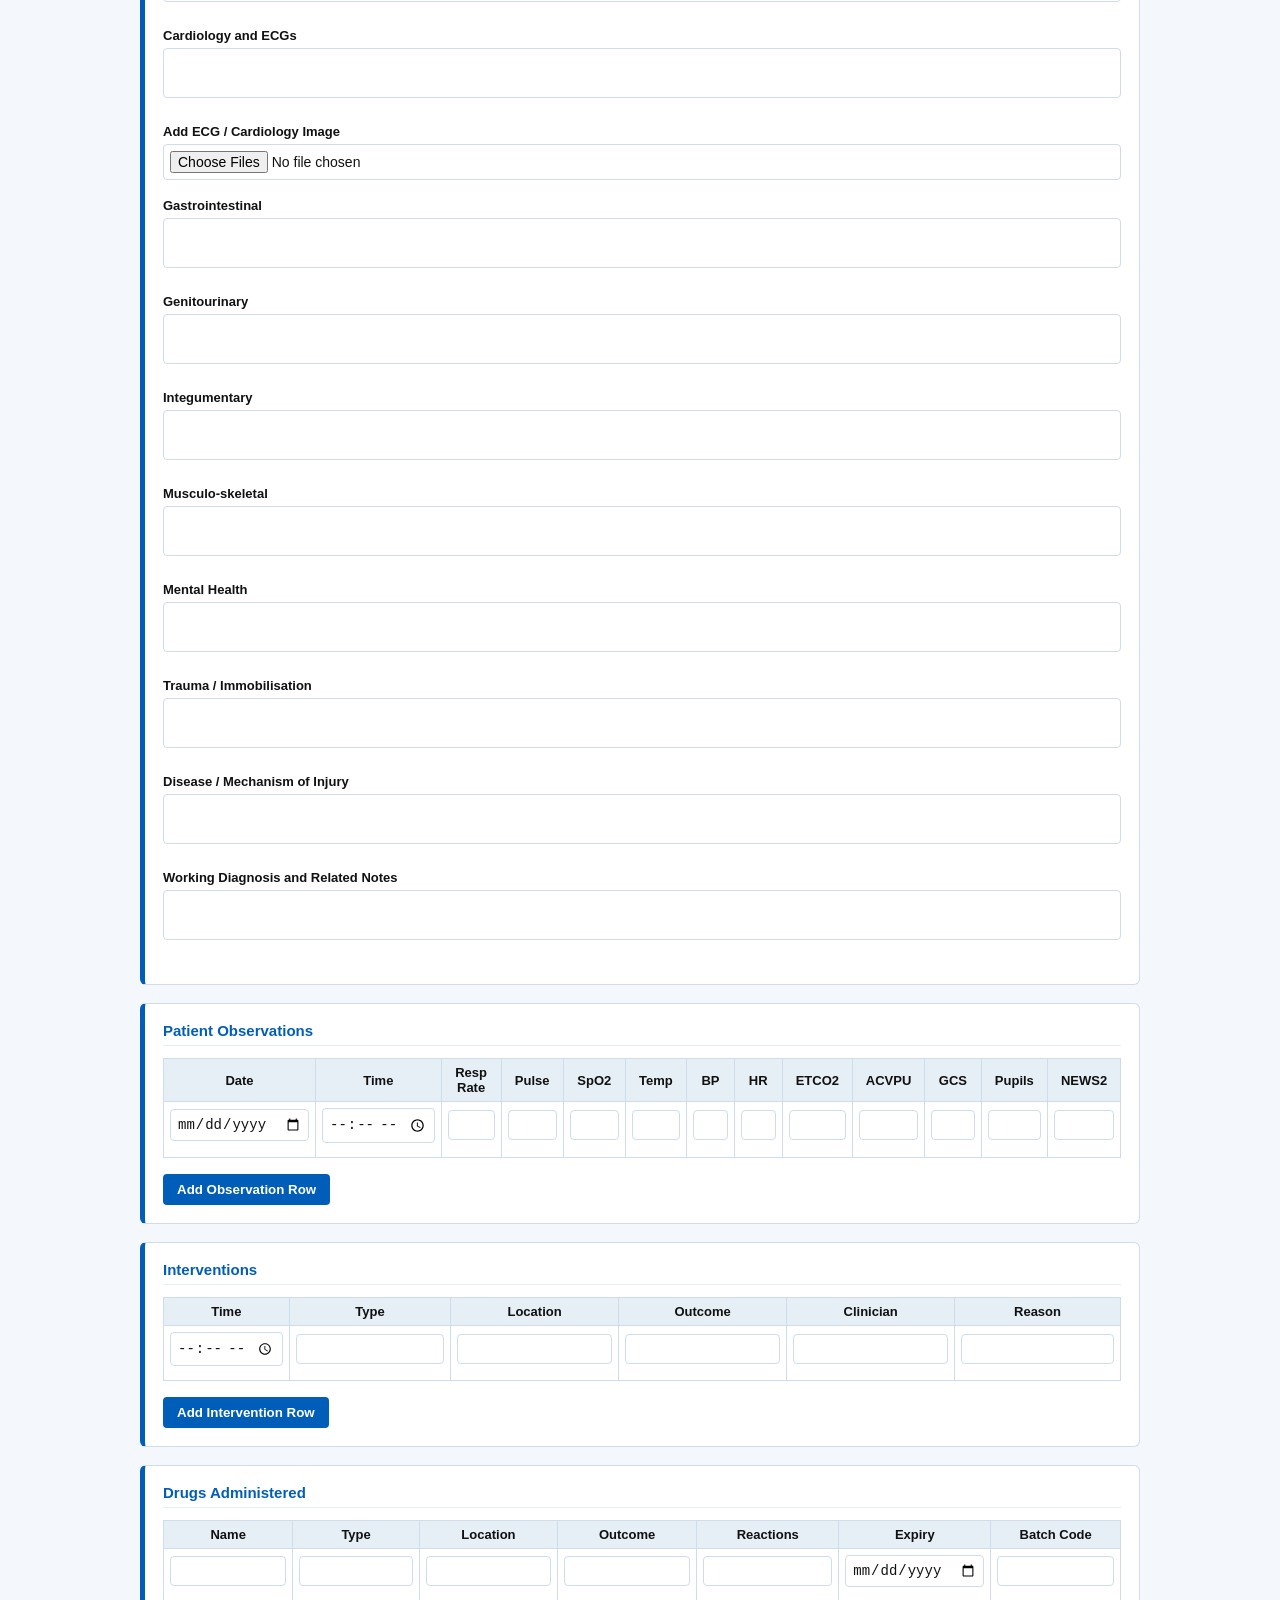
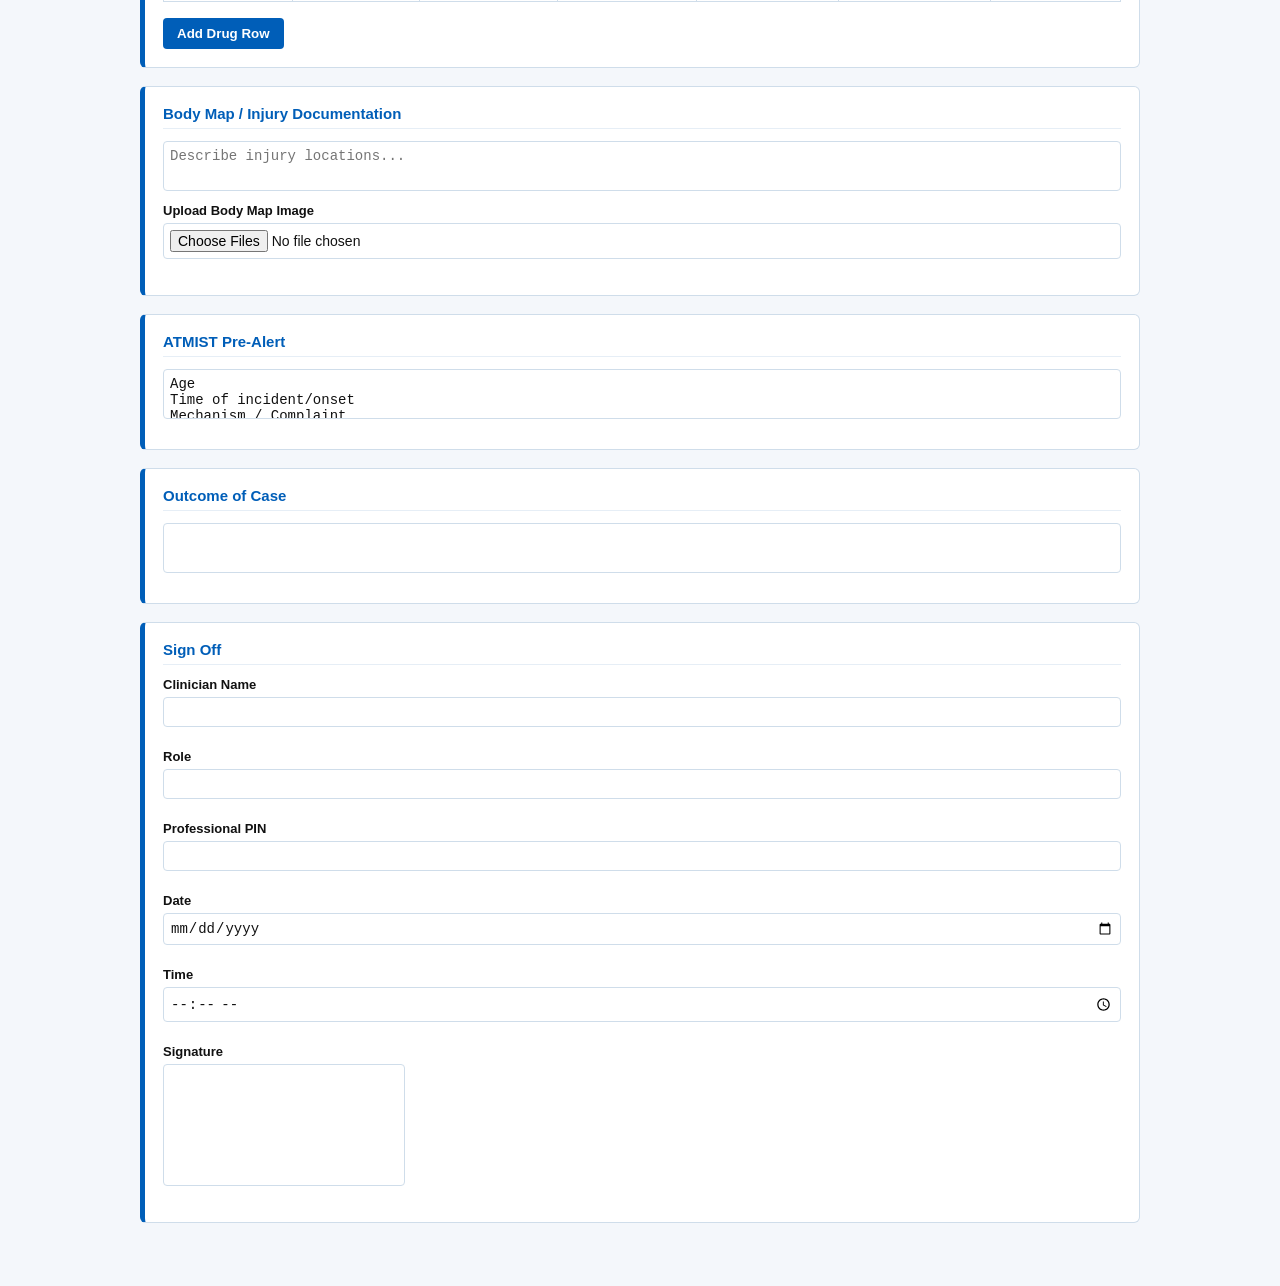
<file: WMAS_PRF_Web_Simulation.html>
<!DOCTYPE html>
<html lang="en">
<head>
<meta charset="UTF-8">
<meta name="viewport" content="width=device-width, initial-scale=1.0">
<title>WMAS Practice PRF</title>
<style>
:root{
  --primary:#005EB8; --bg:#f4f7fb; --card-bg:#fff; --text:#111; --border:#cfddea; --divider:#e6eef6;
  --green:#2e7d32; --amber:#f9a825; --red:#c62828;
}
body.dark{
  --bg:#1e1e1e; --card-bg:#2a2a2a; --text:#e0e0e0; --border:#555; --divider:#444;
}
body{margin:0;font-family:Arial,Helvetica,sans-serif;background:var(--bg);color:var(--text);}
.container{max-width:1000px;margin:25px auto;padding:20px;}
header{display:flex;justify-content:space-between;align-items:center;margin-bottom:20px;}
.logo{background:var(--primary);color:white;padding:8px 14px;border-radius:4px;font-weight:700;font-size:14px;}
h1{margin:0;font-size:18px;color:var(--primary);}
button{background:var(--primary);color:white;border:none;padding:8px 14px;border-radius:4px;cursor:pointer;font-weight:600;}
.section{background:var(--card-bg);padding:18px;margin-bottom:18px;border:1px solid var(--border);border-left:5px solid var(--primary);border-radius:6px;transition:0.3s;}
.section h2{margin:0 0 12px 0;font-size:15px;color:var(--primary);padding-bottom:6px;border-bottom:1px solid var(--divider);}
.field{margin-bottom:14px;}
label{font-size:13px;font-weight:600;display:block;margin-bottom:5px;}
textarea,input,select{width:100%;padding:6px;margin-bottom:8px;border-radius:4px;border:1px solid var(--border);box-sizing:border-box;font-size:14px;background:var(--card-bg);color:var(--text);}
textarea{resize:none;overflow:hidden;min-height:50px;}
.signature-box{height:120px;border:1px solid var(--border);border-radius:4px;background:var(--card-bg);cursor:crosshair;}
.result-box{font-weight:700;font-size:18px;margin-top:10px;}
.sepsis-box{display:none;background:#330000;border:1px solid var(--red);padding:15px;margin-top:15px;border-radius:6px;}
.sepsis-box h3{margin-top:0;color:var(--red);}
.image-preview{display:flex;flex-wrap:wrap;gap:10px;margin-top:10px;}
.image-preview img{width:120px;border:1px solid var(--border);border-radius:4px;}
table{width:100%;border-collapse:collapse;margin-bottom:10px;background:var(--card-bg);color:var(--text);}
th,td{border:1px solid var(--border);padding:6px;text-align:center;font-size:13px;}
th{background:var(--divider);}
.add-row-btn{margin-top:6px;background:var(--primary);color:white;}
@media print{button,input[type=file]{display:none;}.section{page-break-inside:avoid;}}
</style>
</head>
<body>
<div class="container">

<header>
  <div style="display:flex;align-items:center;gap:12px;">
    <div class="logo">PRF</div>
    <h1>Practice PRF</h1>
  </div>
  <div style="display:flex;gap:8px;">
    <button onclick="window.print()">Print / Save PDF</button>
    <button id="modeToggle">Toggle Dark/Light</button>
  </div>
</header>

<!-- Clinician Details -->
<section class="section"><h2>Clinician Details</h2>
<div class="field"><textarea class="auto" placeholder="Clinician notes / team ID"></textarea></div>
</section>

<!-- Call History -->
<section class="section"><h2>Call History / Incident Details</h2>
<div class="field"><textarea class="auto"></textarea></div>
</section>

<!-- Patient Details -->
<section class="section"><h2>Patient Details</h2>
<div class="field"><label>Date of Birth</label><input type="date"></div>
<div class="field"><label>Allergies</label><textarea class="auto"></textarea></div>
<div class="field"><label>Next of Kin</label><textarea class="auto"></textarea></div>
<div class="field"><label>Capacity? RESPECT Form</label><textarea class="auto"></textarea></div>
<div class="field"><label>DNAR Form</label><textarea class="auto"></textarea></div>
<div class="field"><label>Patient Medications</label><textarea class="auto"></textarea></div>
<div class="field"><label>Past Medical History</label><textarea class="auto"></textarea></div>
<div class="field"><label>History of Presenting Complaint</label><textarea class="auto"></textarea></div>
<label>Add Medical History Image</label>
<input type="file" accept="image/*" multiple onchange="previewImages(event,'historyPreview')">
<div class="image-preview" id="historyPreview"></div>
</section>

<!-- Primary Survey -->
<section class="section"><h2>Primary Survey – DRCABCDE</h2>
<div class="field"><label>(D) Danger & SMART Assessment</label><textarea class="auto"></textarea></div>
<div class="field"><label>(R) Responsiveness</label><textarea class="auto"></textarea></div>
<div class="field"><label>(C) Catastrophic Haemorrhage / C-Spine</label><textarea class="auto"></textarea></div>
<div class="field"><label>(A) Airway</label><textarea class="auto"></textarea></div>
<div class="field"><label>(B) Breathing</label><textarea class="auto"></textarea></div>
<div class="field"><label>(C) Circulation</label><textarea class="auto"></textarea></div>
<div class="field"><label>(D) Disability</label><textarea class="auto"></textarea></div>
<div class="field"><label>(E) Exposure</label><textarea class="auto"></textarea></div>
</section>

<!-- GCS -->
<section class="section"><h2>GCS Calculator</h2>
<label>Eye Response</label><select id="eye"><option value="4">4 – Spontaneous</option><option value="3">3 – To Voice</option><option value="2">2 – To Pain</option><option value="1">1 – None</option></select>
<label>Verbal Response</label><select id="verbal"><option value="5">5 – Oriented</option><option value="4">4 – Confused</option><option value="3">3 – Inappropriate Words</option><option value="2">2 – Incomprehensible</option><option value="1">1 – None</option></select>
<label>Motor Response</label><select id="motor"><option value="6">6 – Obeys Commands</option><option value="5">5 – Localises Pain</option><option value="4">4 – Withdraws</option><option value="3">3 – Flexion</option><option value="2">2 – Extension</option><option value="1">1 – None</option></select>
<div class="result-box">Total GCS: <span id="gcsScore">15</span></div>
</section>

<!-- NEWS2 -->
<section class="section"><h2>NEWS2 & Sepsis Monitoring</h2>
<label>Respiratory Rate</label><input type="number" id="rr">
<label>Oxygen Saturation (%)</label><input type="number" id="spo2">
<label>Temperature (°C)</label><input type="number" step="0.1" id="temp">
<label>Systolic BP (mmHg)</label><input type="number" id="sbp">
<label>Heart Rate (bpm)</label><input type="number" id="hr">
<label>Consciousness</label><select id="acvpu"><option value="0">Alert</option><option value="3">C/V/P/U</option></select>
<div class="result-box">NEWS2 Score: <span id="newsScore">0</span></div>
<div id="riskText"></div>
<div class="sepsis-box" id="sepsisBox"><h3>🚨 Sepsis Screening Tool</h3>
<textarea class="auto" placeholder="Suspected source of infection"></textarea>
<h4>Sepsis 6 Checklist</h4>
<label><input type="checkbox"> High-flow Oxygen</label><br>
<label><input type="checkbox"> Blood Cultures</label><br>
<label><input type="checkbox"> IV Antibiotics</label><br>
<label><input type="checkbox"> IV Fluids</label><br>
<label><input type="checkbox"> Lactate Measurement</label><br>
<label><input type="checkbox"> Monitor Urine Output</label><br>
</div>
</section>

<!-- Secondary Survey -->
<section class="section"><h2>Secondary Survey</h2>
<div class="field"><label>Neurological</label><textarea class="auto"></textarea></div>
<div class="field"><label>Respiratory</label><textarea class="auto"></textarea></div>
<div class="field"><label>Cardiology and ECGs</label><textarea class="auto"></textarea></div>
<label>Add ECG / Cardiology Image</label>
<input type="file" accept="image/*" multiple onchange="previewImages(event,'ecgPreview')">
<div class="image-preview" id="ecgPreview"></div>
<div class="field"><label>Gastrointestinal</label><textarea class="auto"></textarea></div>
<div class="field"><label>Genitourinary</label><textarea class="auto"></textarea></div>
<div class="field"><label>Integumentary</label><textarea class="auto"></textarea></div>
<div class="field"><label>Musculo-skeletal</label><textarea class="auto"></textarea></div>
<div class="field"><label>Mental Health</label><textarea class="auto"></textarea></div>
<div class="field"><label>Trauma / Immobilisation</label><textarea class="auto"></textarea></div>
<div class="field"><label>Disease / Mechanism of Injury</label><textarea class="auto"></textarea></div>
<div class="field"><label>Working Diagnosis and Related Notes</label><textarea class="auto"></textarea></div>
</section>

<!-- Patient Observations Table -->
<section class="section"><h2>Patient Observations</h2>
<table id="obsTable">
<tr>
<th>Date</th><th>Time</th><th>Resp Rate</th><th>Pulse</th><th>SpO2</th><th>Temp</th><th>BP</th><th>HR</th><th>ETCO2</th><th>ACVPU</th><th>GCS</th><th>Pupils</th><th>NEWS2</th>
</tr>
<tr>
<td><input type="date"></td><td><input type="time"></td><td><input></td><td><input></td><td><input></td><td><input></td><td><input></td><td><input></td><td><input></td><td><input></td><td><input></td><td><input></td><td><input></td>
</tr>
</table>
<button class="add-row-btn" onclick="addObsRow()">Add Observation Row</button>
</section>

<!-- Interventions Table -->
<section class="section"><h2>Interventions</h2>
<table id="interventionsTable">
<tr><th>Time</th><th>Type</th><th>Location</th><th>Outcome</th><th>Clinician</th><th>Reason</th></tr>
<tr><td><input type="time"></td><td><input></td><td><input></td><td><input></td><td><input></td><td><input></td></tr>
</table>
<button class="add-row-btn" onclick="addInterventionRow()">Add Intervention Row</button>
</section>

<!-- Drugs Table -->
<section class="section"><h2>Drugs Administered</h2>
<table id="drugsTable">
<tr><th>Name</th><th>Type</th><th>Location</th><th>Outcome</th><th>Reactions</th><th>Expiry</th><th>Batch Code</th></tr>
<tr><td><input></td><td><input></td><td><input></td><td><input></td><td><input></td><td><input type="date"></td><td><input></td></tr>
</table>
<button class="add-row-btn" onclick="addDrugRow()">Add Drug Row</button>
</section>

<!-- Body Map -->
<section class="section"><h2>Body Map / Injury Documentation</h2>
<textarea placeholder="Describe injury locations..." class="auto"></textarea>
<label>Upload Body Map Image</label>
<input type="file" accept="image/*" multiple onchange="previewImages(event,'bodyPreview')">
<div class="image-preview" id="bodyPreview"></div>
</section>

<!-- ATMIST -->
<section class="section"><h2>ATMIST Pre-Alert</h2>
<textarea id="atmistBox" class="auto">Age
Time of incident/onset
Mechanism / Complaint
Injuries / Info
Signs (vitals)
Treatment</textarea>
</section>

<!-- Outcome of case -->
<section class="section"><h2>Outcome of Case</h2>
<textarea class="auto"></textarea>
</section>

<!-- Signature -->
<section class="section"><h2>Sign Off</h2>
<div class="field"><label>Clinician Name</label><input type="text"></div>
<div class="field"><label>Role</label><input type="text"></div>
<div class="field"><label>Professional PIN</label><input type="text"></div>
<div class="field"><label>Date</label><input type="date"></div>
<div class="field"><label>Time</label><input type="time"></div>
<div class="field"><label>Signature</label><canvas id="signatureCanvas" class="signature-box"></canvas></div>
</section>

<script>
// Auto-expand textareas
document.querySelectorAll('textarea').forEach(t=>{
  t.style.height='auto';
  t.style.height=t.scrollHeight+'px';
  t.addEventListener('input',()=>{t.style.height='auto';t.style.height=t.scrollHeight+'px';});
});

// ATMIST placeholder clear
let atmist=document.getElementById('atmistBox');
atmist.addEventListener('focus',()=>{if(atmist.value.includes('Age')) atmist.value='';});

// Dark/light toggle
document.getElementById('modeToggle').addEventListener('click',()=>{document.body.classList.toggle('dark');});

// GCS calculator
['eye','verbal','motor'].forEach(id=>document.getElementById(id).addEventListener('change',()=>{
  let g=parseInt(document.getElementById('eye').value)+parseInt(document.getElementById('verbal').value)+parseInt(document.getElementById('motor').value);
  document.getElementById('gcsScore').innerText=g;
}));

// NEWS2 calculator
function scoreRR(r){return r<=8?3:r<=11?1:r<=20?0:r<=24?2:3;}
function scoreSpO2(s){return s<=91?3:s<=93?2:s<=95?1:0;}
function scoreTemp(t){return t<=35?3:t<=36?1:t<=38?0:t<=39?1:2;}
function scoreSBP(s){return s<=90?3:s<=100?2:s<=110?1:s<=219?0:3;}
function scoreHR(h){return h<=40?3:h<=50?1:h<=90?0:h<=110?1:h<=130?2:3;}
['rr','spo2','temp','sbp','hr','acvpu'].forEach(id=>document.getElementById(id).addEventListener('input',()=>{
  let rr=parseFloat(document.getElementById('rr').value)||0,
      spo2=parseFloat(document.getElementById('spo2').value)||0,
      t=parseFloat(document.getElementById('temp').value)||0,
      sbp=parseFloat(document.getElementById('sbp').value)||0,
      hr=parseFloat(document.getElementById('hr').value)||0,
      acvpu=parseInt(document.getElementById('acvpu').value)||0,
      total=scoreRR(rr)+scoreSpO2(spo2)+scoreTemp(t)+scoreSBP(sbp)+scoreHR(hr)+acvpu,
      sepsisTrigger=(total>=5||rr>=22||hr>=90||t>=38||t<=36||sbp<=100);
  document.getElementById('newsScore').innerText=total;
  document.getElementById('sepsisBox').style.display=sepsisTrigger?'block':'none';
  document.getElementById('riskText').innerHTML=sepsisTrigger?"<strong style='color:#c62828;'>Sepsis criteria met</strong>":"";
}));

// Image preview
function previewImages(event,id){
  const preview=document.getElementById(id);
  preview.innerHTML='';
  for(const file of event.target.files){
    const reader=new FileReader();
    reader.onload=function(e){
      const img=document.createElement('img');
      img.src=e.target.result;
      preview.appendChild(img);
    };
    reader.readAsDataURL(file);
  }
}

// Add observation row
function addObsRow(){
  const table=document.getElementById('obsTable');
  const row=table.insertRow();
  const cells=['date','time','rr','pulse','spo2','temp','bp','hr
</file>
<file: styles.css>
:root{--prf-css-version:"24.2.1";}
:root{--blue:#1769aa;--pale:#edf9ff;--line:#9eb1bd;--green:#14833b;--red:#b11122;--orange:#ff971f}*{box-sizing:border-box}body{margin:0;background:#dcedf7;color:#17202a;font:14px Arial,sans-serif}button,input,textarea,select{font:inherit}.topbar{position:sticky;top:0;z-index:20;background:#fff;padding:5px}.alert-banner{width:100%;border:0;border-radius:7px;padding:7px;color:#fff;background:var(--green);font-weight:700}.quick-actions{display:grid;grid-template-columns:1fr 1fr;gap:5px;margin-top:4px}.quick-actions button{background:#08613d;color:#fff;border:0;border-radius:7px;padding:8px}.casebar{margin-top:4px;background:#dff2ff;padding:8px;border-radius:7px;color:var(--blue);display:flex;justify-content:space-between}.app-layout{display:grid;grid-template-columns:78px 1fr}nav{position:sticky;top:105px;height:calc(100vh - 105px);overflow:auto;background:#f3fbff;padding:4px}.nav-button{width:68px;min-height:48px;margin:3px 0;border:0;border-radius:8px;color:#fff;background:#1769aa;font-size:11px;font-weight:700}.nav-button:nth-child(4n+1){background:#f08d16}.nav-button:nth-child(4n+2){background:#4b198a}.nav-button:nth-child(4n+3){background:#b31d32}.nav-button.active{outline:3px solid #ffc107}main{padding:7px;min-width:0}.page{display:none}.page.active{display:block}.sheet{background:var(--pale);padding:8px;border:1px solid #bdd4e1;border-radius:8px}.form-grid{display:grid;grid-template-columns:1fr 1fr;gap:5px}.field{position:relative;background:#fff;border:1px solid var(--line);border-radius:8px;padding:19px 6px 5px;min-height:58px}.field label{position:absolute;top:4px;left:7px;color:var(--blue);font-size:12px;font-weight:700}.field input,.field textarea,.field select{width:100%;border:0;outline:0;background:transparent}.field textarea,td textarea{resize:none;overflow:hidden;min-height:34px;white-space:pre-wrap;overflow-wrap:anywhere}.span-2{grid-column:1/-1}h1,h2,h3{color:var(--blue)}.priority-grid{display:grid;grid-template-columns:repeat(4,1fr);gap:6px;margin-bottom:9px}.priority-option{padding:12px;border:3px solid transparent;border-radius:8px;font-weight:700}.priority-option.selected{border-color:#111;box-shadow:0 0 0 2px #fff}.category-1{background:#e53935;color:#fff}.category-2{background:#fb8c00}.category-3{background:#fdd835}.category-4{background:#43a047;color:#fff}.primary-rows{display:grid;gap:7px}.primary-row{display:grid;grid-template-columns:55px 1fr;align-items:stretch;gap:7px}.primary-letter{display:flex;align-items:center;justify-content:center;min-height:58px;border-radius:8px;background:var(--green);color:#fff;font-size:24px;font-weight:800}.primary-letter.red{background:#c62828}.primary-row .field{height:auto}.actions{display:flex;flex-wrap:wrap;gap:5px;margin-top:8px}.actions button,.sheet>button{padding:10px;background:var(--orange);border:0;border-radius:7px}.table-scroll{overflow:auto}table{width:100%;border-collapse:collapse;background:#fff}th,td{border:1px solid var(--line);padding:5px}th{background:var(--blue);color:#fff}td textarea{width:100%;border:0;min-width:65px}.row-delete{background:#c62828;color:#fff;border:0;border-radius:5px}.table-button{min-width:48px;font-weight:700}.news-low{background:#d7d7d7}.news-low-medium{background:#ffff4c}.news-medium{background:#f7c642}.news-high{background:#ef3124;color:#fff}.check-list label,.trauma-step label{display:block;background:#fff;border:1px solid #aaa;border-radius:7px;padding:8px;margin:4px}.trauma-step{background:#fff;border-left:5px solid #e28500;border-radius:8px;padding:8px;margin:8px 0}.upload-card{background:#fff;border:1px solid var(--line);border-radius:8px;padding:9px;margin-top:8px}.preview{display:grid;grid-template-columns:repeat(auto-fit,minmax(220px,1fr));gap:7px;margin-top:7px}.preview img{width:100%;height:auto;max-height:500px;object-fit:contain;background:#fff}.file-preview{padding:10px;background:#eef7fd;border:1px solid #abc;border-radius:6px}.reference-image{width:100%;height:auto;object-fit:contain}.modal{display:none;position:fixed;inset:0;background:#000b;z-index:100;align-items:center;justify-content:center;padding:10px}.modal.open{display:flex}.dialog{position:relative;background:#fff;padding:15px;border-radius:10px;width:min(1050px,96vw);max-height:94vh;overflow:auto}.dialog.dark{background:#0b0d12;color:#fff}.modal-x{position:absolute;right:7px;top:7px;background:#c62828;color:#fff;border:0;border-radius:50%;width:34px;height:34px;font-size:20px}.choice-grid{display:grid;grid-template-columns:repeat(auto-fit,minmax(150px,1fr));gap:6px}.choice-button,.calc-choice{padding:11px;border:3px solid transparent;border-radius:8px;background:#69a2ef;color:#fff}.choice-button.selected,.calc-choice.selected,#newsTable td.selected{outline:4px solid #1769aa;outline-offset:-4px;box-shadow:inset 0 0 0 2px #fff}.gcs-row{display:grid;grid-template-columns:180px 1fr;gap:6px;border:1px solid #303641;padding:8px}.news-score-0{background:#fff}.news-score-1{background:#fff4dc}.news-score-2{background:#f8dfae}.news-score-3{background:#f4cbd0}#newsTable td{text-align:center;cursor:pointer}.image-dialog img{width:100%;height:auto;object-fit:contain}.cpr-timer{position:fixed;right:16px;bottom:16px;z-index:80;background:#071b29;color:#fff;border:3px solid #e53935;border-radius:12px;padding:12px 44px 12px 14px;box-shadow:0 6px 20px #0006;display:grid;gap:8px;min-width:230px}.timer-heading{display:flex;align-items:center;justify-content:space-between;gap:12px}.cpr-timer #timerValue{font:700 22px monospace}.timer-stop{position:absolute;right:5px;top:5px;background:#c62828;color:#fff;border:0;border-radius:50%;width:27px;height:27px;font-size:18px}.tempo-control{display:flex;align-items:center;gap:6px;font-size:12px}.tempo-control select{background:#fff;color:#111;border:0;border-radius:5px;padding:4px;font-weight:700}.metronome-toggle{position:static!important;width:auto!important;height:auto!important;border-radius:6px!important;background:#1769aa!important;color:#fff;padding:6px 9px;border:0;font-size:12px}.hidden{display:none!important}#signature{width:100%;background:#fff;border:1px solid #777;border-radius:7px;touch-action:none}@media(max-width:650px){.form-grid{grid-template-columns:1fr}.span-2{grid-column:auto}.priority-grid{grid-template-columns:1fr 1fr}.primary-row{grid-template-columns:45px 1fr}.gcs-row{grid-template-columns:1fr}}@media print{nav,.topbar,.actions,.sheet>button,.upload-card input,.upload-card button,.cpr-timer{display:none!important}.app-layout{display:block}.page{display:block!important;page-break-after:always}.modal{display:none!important}.sheet{border:0}textarea{height:auto!important;overflow:visible!important}}

.section-title-row{display:flex;align-items:center;justify-content:space-between;gap:10px;flex-wrap:wrap}.section-title-row h1{margin-right:auto}.guideline-button{background:#1769aa!important;color:#fff;border:0;border-radius:7px;padding:10px 16px}.document-dialog{width:min(1100px,97vw);height:min(92vh,900px);display:flex;flex-direction:column}.document-dialog object{width:100%;flex:1;min-height:620px;border:1px solid #9eb1bd}.open-document{display:inline-block;margin-top:8px;padding:9px 14px;background:#1769aa;color:#fff;text-decoration:none;border-radius:6px;align-self:flex-start}.clinician-card{background:#fff;border:1px solid #9eb1bd;border-left:5px solid #64748b;border-radius:9px;padding:10px;margin:10px 0}.clinician-card-header{display:flex;align-items:center;justify-content:space-between;gap:8px}.clinician-card-header h2{margin:0}.remove-clinician{background:#c62828;color:#fff;border:0;border-radius:6px;padding:8px}.signature-canvas{display:block;width:100%;height:180px;background:#fff;border:2px solid #777;border-radius:7px;touch-action:none;margin-top:8px}.clinician-controls{display:flex;gap:7px;flex-wrap:wrap;margin-top:7px}.clinician-controls button,.signoff-actions button{padding:9px 13px;border:0;border-radius:6px;background:#1769aa;color:#fff}.signoff-actions{margin-top:10px}@media(max-width:650px){.document-dialog object{min-height:480px}}

/* v15 startup/loading screen - intentionally prominent, slow red/blue alternation */
.startup-gate{position:fixed;inset:0;z-index:99999;display:flex;align-items:center;justify-content:center;overflow:hidden;background:#03070d;color:#fff;padding:20px}
.startup-gate.is-closed{display:none!important}.startup-panel{position:relative;z-index:5;width:min(560px,94vw);padding:32px;text-align:center;background:rgba(8,20,32,.94);border:1px solid #6a8294;border-radius:18px;box-shadow:0 24px 80px #000}.startup-panel h1,.startup-panel p{color:#fff}.startup-panel h1{font-size:clamp(34px,7vw,56px);margin:0 0 12px}.startup-buttons{display:grid;grid-template-columns:1fr 1fr;gap:12px;margin-top:22px}.startup-buttons.vertical{grid-template-columns:1fr}.startup-buttons button{padding:15px;border:0;border-radius:9px;background:#1769aa;color:#fff;font-weight:800}.startup-buttons button:first-child{background:#14833b}.stop-effects{margin-top:14px;padding:9px 14px;border:0;border-radius:7px;background:#b11122;color:#fff}.startup-message{min-height:1.4em;font-size:12px}.emergency-glow{position:absolute;top:50%;width:min(64vw,760px);height:min(64vw,760px);border-radius:50%;opacity:0;filter:blur(4px);transform:translateY(-50%) scale(.8);pointer-events:none}.emergency-glow-red{left:-8vw;background:radial-gradient(circle,#ff2727 0,#e40000 24%,transparent 68%);animation:redEmergency 2.2s ease-in-out infinite}.emergency-glow-blue{right:-8vw;background:radial-gradient(circle,#2080ff 0,#005ee8 24%,transparent 68%);animation:blueEmergency 2.2s ease-in-out infinite}.startup-gate.effects-off .emergency-glow{animation:none;opacity:0}@keyframes redEmergency{0%,42%{opacity:.9;transform:translateY(-50%) scale(1)}49%,100%{opacity:0;transform:translateY(-50%) scale(.8)}}@keyframes blueEmergency{0%,50%{opacity:0;transform:translateY(-50%) scale(.8)}57%,92%{opacity:.9;transform:translateY(-50%) scale(1)}100%{opacity:0;transform:translateY(-50%) scale(.8)}}.loading-line{height:8px;background:#273444;border-radius:8px;overflow:hidden;margin:18px 0}.loading-line span{display:block;width:42%;height:100%;background:linear-gradient(90deg,#e31b23,#1769ff);animation:loadingSweep 1.4s ease-in-out infinite}@keyframes loadingSweep{0%{transform:translateX(-110%)}100%{transform:translateX(340%)}}@media(max-width:650px){.startup-buttons{grid-template-columns:1fr}.emergency-glow{width:95vw;height:95vw}.emergency-glow-red{left:-48vw}.emergency-glow-blue{right:-48vw}}@media(prefers-reduced-motion:reduce){.emergency-glow-red{animation:redReduced 4s steps(1,end) infinite}.emergency-glow-blue{animation:blueReduced 4s steps(1,end) infinite}.loading-line span{animation:none;width:100%}@keyframes redReduced{0%,49%{opacity:.45}50%,100%{opacity:0}}@keyframes blueReduced{0%,49%{opacity:0}50%,100%{opacity:.45}}}

/* v23 isolated overlays and observation alignment */
.version-badge{margin-left:8px;padding:2px 7px;border-radius:10px;background:#1769aa;color:#fff}.v23-overlay[hidden]{display:none!important}.v23-overlay{position:fixed;inset:0;z-index:999999;align-items:center;justify-content:center;padding:12px;background:rgba(0,0,0,.78)}.v23-dialog{position:relative;width:min(1100px,97vw);max-height:96vh;overflow:auto;padding:18px;border-radius:14px;background:#fff;color:#17202a}.v23-close{position:absolute;right:8px;top:8px;width:38px;height:38px;border:0;border-radius:50%;background:#c62828;color:#fff;font-size:24px}.v23-actions{display:flex;gap:8px;margin-top:12px}.v23-actions button{padding:11px 18px;border:0;border-radius:7px;background:#1769aa;color:#fff}.v23-pupil-grid{display:grid;grid-template-columns:1fr 1fr;gap:12px;margin:18px 0}.v23-pupil-grid label{display:grid;gap:6px;font-weight:700}.v23-pupil-grid select{padding:12px;border-radius:7px}.v23-news-row{margin:8px 0;padding:9px;border:1px solid #9eb1bd;border-radius:8px;background:#eef7fd}.v23-news-row h3{margin:0 0 7px}.v23-news-choices{display:flex;flex-wrap:wrap;gap:7px}.v23-score{padding:9px;border:3px solid transparent;border-radius:7px}.v23-score-0{background:#fff}.v23-score-1{background:#fff176}.v23-score-2{background:#ffb74d}.v23-score-3{background:#e53935;color:#fff}.v23-score.selected{border-color:#1769aa;box-shadow:0 0 0 3px #ffc107}.v23-total{position:sticky;bottom:0;padding:12px;background:#1769aa;color:#fff;border-radius:8px;font-size:22px}.pupil-button{white-space:nowrap;min-width:72px}.news-button{min-width:58px;cursor:pointer}#obsTable{table-layout:auto}#obsTable th,#obsTable td{vertical-align:middle}.dark-mode .v23-dialog{background:#111923;color:#fff}.dark-mode .v23-news-row{background:#1d2935;color:#fff}@media(max-width:650px){.v23-pupil-grid{grid-template-columns:1fr}.v23-score{flex:1 1 130px}}

/* v24 release integrity */
.health-dialog{max-width:720px}.health-list{display:grid;gap:7px}.health-item{display:flex;justify-content:space-between;gap:12px;padding:10px;border:1px solid #9eb1bd;border-radius:7px;background:#eef7fd}.health-ok{color:#126b32;font-weight:700}.health-fail{color:#b11122;font-weight:700}.version-error{position:fixed;inset:0;z-index:1000000;padding:30px;background:#3b0610;color:#fff;overflow:auto}.version-error h1,.version-error h2{color:#fff}.version-error code{background:#fff2;color:#fff;padding:2px 5px}.version-error button{padding:12px 18px;border:0;border-radius:7px;background:#fff;color:#3b0610;font-weight:700}.dark-mode .health-item{background:#172330;color:#fff}

/* v24.0.4 missing self-test component restored */
.sepsis-tool-panel{margin-top:12px;padding:10px;background:#fff7df;border:3px solid #f7a600;border-radius:10px}.sepsis-tool-panel[hidden]{display:none!important}.sepsis-panel-header{display:flex;align-items:center;justify-content:space-between;gap:10px}.sepsis-panel-header h2{margin:0}.sepsis-panel-header button{width:34px;height:34px;border:0;border-radius:50%;background:#c62828;color:#fff;font-size:22px}.sepsis-tool-panel img{display:block;width:100%;height:auto;margin-top:8px;border:1px solid #aaa;background:#fff}.dark-mode .sepsis-tool-panel{background:#33290e;color:#fff}

/* v24.0.4 exit workflow */
.exit-case-status{min-height:1.4em;margin:8px 0;color:#b11122;font-weight:700}.dark-mode .exit-case-status{color:#ff9ca8}


/* v24.0.5 complete persistent light/dark modes */
.quick-actions-theme{grid-template-columns:1fr 1fr auto}
.theme-toggle{min-width:110px;background:#303943!important;color:#fff!important;border:2px solid #657383!important}
.theme-toggle:focus{outline:3px solid #ffc107;outline-offset:2px}

body.dark-mode{
  --blue:#8ecbff;
  --pale:#111923;
  --line:#526171;
  --green:#1d8f4b;
  background:#080c11;
  color:#fff;
  color-scheme:dark;
}
body.dark-mode .topbar,
body.dark-mode nav,
body.dark-mode main,
body.dark-mode .sheet,
body.dark-mode .field,
body.dark-mode table,
body.dark-mode tbody,
body.dark-mode td,
body.dark-mode .upload-card,
body.dark-mode .trauma-step,
body.dark-mode .check-list label,
body.dark-mode .clinician-card,
body.dark-mode .dialog,
body.dark-mode .file-preview{
  background:#0f1720;
  color:#fff;
  border-color:#526171;
}
body.dark-mode .casebar{background:#17293a;color:#fff}
body.dark-mode h1,
body.dark-mode h2,
body.dark-mode h3,
body.dark-mode p,
body.dark-mode label,
body.dark-mode strong,
body.dark-mode small,
body.dark-mode .field label,
body.dark-mode .section-title-row h1,
body.dark-mode .clinician-card-header h2{color:#fff}
body.dark-mode input,
body.dark-mode textarea,
body.dark-mode select{
  background:#111923;
  color:#fff;
  border-color:#657383;
  caret-color:#fff;
}
body.dark-mode input::placeholder,
body.dark-mode textarea::placeholder{color:#c3ccd5}
body.dark-mode th{background:#174f7a;color:#fff}
body.dark-mode .news-low{background:#3c4650;color:#fff}
body.dark-mode .news-low-medium{background:#665b00;color:#fff}
body.dark-mode .news-medium{background:#7a4a00;color:#fff}
body.dark-mode .news-high{background:#b71c1c;color:#fff}
body.dark-mode .news-score-0{background:#26313c;color:#fff}
body.dark-mode .news-score-1{background:#594f14;color:#fff}
body.dark-mode .news-score-2{background:#6d4618;color:#fff}
body.dark-mode .news-score-3{background:#70272e;color:#fff}
body.dark-mode .choice-button,
body.dark-mode .calc-choice{background:#245e91;color:#fff}
body.dark-mode .signature-canvas{background:#fff}
body.dark-mode .sepsis-tool-panel{background:#33290e;color:#fff;border-color:#f7a600}
body.dark-mode .sepsis-tool-panel img{background:#fff}
body.dark-mode .health-item{background:#172330;color:#fff}
body.dark-mode .health-ok{color:#8ee6a8}
body.dark-mode .health-fail{color:#ff9ca8}
body.dark-mode .v23-dialog{background:#111923;color:#fff}
body.dark-mode .v23-news-row{background:#1d2935;color:#fff}
body.dark-mode .v23-score-0{background:#36414b;color:#fff}
body.dark-mode .v23-score-1{background:#665b00;color:#fff}
body.dark-mode .v23-score-2{background:#7a4a00;color:#fff}
body.dark-mode .v23-score-3{background:#b71c1c;color:#fff}
body.dark-mode .exit-options button,
body.dark-mode .actions button,
body.dark-mode .sheet>button{color:#fff}

@media(max-width:650px){
  .quick-actions-theme{grid-template-columns:1fr 1fr}
  .quick-actions-theme .theme-toggle{grid-column:1/-1;width:100%}
}


/* v24.0.7 black dark mode, clickable DRCABCDE and trauma workspace */
body.dark-mode,body.dark-mode main,body.dark-mode .app-layout{background:#000!important;color:#fff!important}
body.dark-mode .topbar,body.dark-mode nav,body.dark-mode .sheet,body.dark-mode .field,body.dark-mode table,body.dark-mode tbody,body.dark-mode td,body.dark-mode .upload-card,body.dark-mode .trauma-step,body.dark-mode .check-list label,body.dark-mode .clinician-card,body.dark-mode .dialog,body.dark-mode .file-preview,body.dark-mode .trauma-tool-panel,body.dark-mode .trauma-commentary-panel{background:#000!important;color:#fff!important;border-color:#6c7782!important}
body.dark-mode #trauma *,body.dark-mode #trauma label,body.dark-mode #trauma h1,body.dark-mode #trauma h2,body.dark-mode #trauma h3,body.dark-mode #trauma p{color:#fff!important}
body.dark-mode #trauma input[type="checkbox"]{accent-color:#43a047}
body.dark-mode .nav-button{color:#fff!important}
body.dark-mode .trauma-step label{background:#111!important}
body.dark-mode textarea,body.dark-mode input,body.dark-mode select{background:#050505!important;color:#fff!important}
.primary-letter{cursor:pointer;background:#c62828;user-select:none;transition:background .15s ease,transform .15s ease}
.primary-letter:hover,.primary-letter:focus{outline:3px solid #ffc107;outline-offset:2px}
.primary-letter:active{transform:scale(.96)}
.primary-letter.red{background:#c62828}.primary-letter.green{background:#14833b}
.trauma-commentary-panel,.trauma-tool-panel{position:relative;background:#fff;border:1px solid var(--line);border-radius:10px;padding:42px 10px 10px;margin-bottom:10px}
.trauma-commentary-panel{margin-bottom:12px}.trauma-commentary-field{min-height:130px}.trauma-commentary-field textarea{min-height:90px}
.trauma-columns{display:grid;grid-template-columns:1fr 1fr;gap:12px;align-items:start}
.trauma-tool-panel>h2{margin-top:0}.trauma-tool-panel .trauma-step{margin:8px 0}
.silver-tool-panel{border-color:#8a6a00;border-width:2px}
.panel-expand{position:absolute;top:7px;left:9px;padding:7px 10px;border:0;border-radius:6px;background:#1769aa;color:#fff}
.panel-collapse{display:none;position:absolute;top:8px;right:8px;width:38px;height:38px;border:0;border-radius:50%;background:#c62828;color:#fff;font-size:24px;z-index:5}
.expandable-panel.is-expanded{position:fixed;inset:8px;z-index:900000;overflow:auto;margin:0;padding:56px 16px 16px;background:#fff}
.expandable-panel.is-expanded .panel-expand{display:none}.expandable-panel.is-expanded .panel-collapse{display:block}
body.trauma-panel-open{overflow:hidden}
.news-chart-scroll{overflow:auto}.news-chart{min-width:860px;border-collapse:separate;border-spacing:0;background:#fff}
.news-chart th,.news-chart td{border:1px solid #4b6696;padding:12px 9px;text-align:center;vertical-align:middle}
.news-chart thead th,.news-chart tbody th{background:#506da5;color:#fff;font-weight:700}
.news-chart tbody th{text-align:left;min-width:190px}
.news-chart-score{cursor:pointer;color:#111;font-weight:700}.news-chart-score.score-0{background:#fff}.news-chart-score.score-1{background:#fff0a6}.news-chart-score.score-2{background:#efc482}.news-chart-score.score-3{background:#dc9275}.news-chart-empty{background:#fff3c8}
.news-chart-score.selected{outline:5px solid #0b54a0;outline-offset:-5px;box-shadow:inset 0 0 0 3px #fff}
body.dark-mode .news-chart{background:#000}.dark-mode .news-chart-score.score-0{background:#202020;color:#fff}.dark-mode .news-chart-score.score-1{background:#655b00;color:#fff}.dark-mode .news-chart-score.score-2{background:#734600;color:#fff}.dark-mode .news-chart-score.score-3{background:#8b2d20;color:#fff}.dark-mode .news-chart-empty{background:#1a1a1a}.dark-mode .news-chart thead th,.dark-mode .news-chart tbody th{background:#173f72;color:#fff}
@media(max-width:800px){.trauma-columns{grid-template-columns:1fr}.expandable-panel.is-expanded{inset:4px}.news-chart th,.news-chart td{padding:9px 6px}}


/* v24.0.8 automatic expanded text boxes */
#trauma .panel-expand,#trauma .panel-collapse{display:none!important}
#trauma .trauma-tool-panel,#trauma .trauma-commentary-panel{position:relative!important;inset:auto!important;z-index:auto!important;overflow:visible!important;margin-bottom:10px!important;padding:12px!important}
#trauma .trauma-commentary-panel{padding:10px!important}
.text-editor-overlay[hidden]{display:none!important}
.text-editor-overlay{position:fixed;inset:0;z-index:1000001;display:flex;align-items:center;justify-content:center;padding:14px;background:rgba(0,0,0,.78)}
.text-editor-shell{position:relative;width:min(1180px,97vw);height:min(90vh,900px);display:flex;flex-direction:column;padding:54px 16px 16px;border-radius:14px;background:#fff;color:#17202a;box-shadow:0 20px 70px #000}
.text-editor-close{position:absolute;right:10px;top:9px;width:40px;height:40px;border:0;border-radius:50%;background:#c62828;color:#fff;font-size:26px;font-weight:700;line-height:1}
.text-editor-label{position:absolute;left:18px;top:18px;right:62px;color:#1769aa;font-weight:700;font-size:16px;white-space:nowrap;overflow:hidden;text-overflow:ellipsis}
.text-editor-host{flex:1;min-height:0;display:flex}
.text-editor-host .is-full-page-textarea{display:block!important;flex:1;width:100%!important;height:100%!important;min-height:0!important;resize:none!important;overflow:auto!important;padding:14px!important;border:2px solid #9eb1bd!important;border-radius:9px!important;background:#fff!important;color:#17202a!important;font:inherit!important;line-height:1.45!important;outline:none!important}
.expanded-text-placeholder{min-height:34px;padding:8px;border:1px dashed #9eb1bd;border-radius:6px;background:#eef7fd;color:#496273;font-size:12px}
body.text-editor-open{overflow:hidden}
body.dark-mode .text-editor-shell{background:#000;color:#fff;border:1px solid #6c7782}
body.dark-mode .text-editor-label{color:#fff}
body.dark-mode .text-editor-host .is-full-page-textarea{background:#050505!important;color:#fff!important;border-color:#6c7782!important}
body.dark-mode .expanded-text-placeholder{background:#111;color:#fff;border-color:#6c7782}
@media(max-width:650px){.text-editor-overlay{padding:5px}.text-editor-shell{width:99vw;height:96vh;padding:52px 9px 9px}.text-editor-host .is-full-page-textarea{padding:10px!important}}


/* v24.0.9 History page */
.history-upload-card{margin-top:0;margin-bottom:12px}
.history-upload-actions{display:flex;flex-wrap:wrap;gap:8px;margin-top:8px}
.file-action-button{display:inline-flex;align-items:center;justify-content:center;padding:11px 15px;border:0;border-radius:7px;background:#1769aa;color:#fff;font-weight:700;cursor:pointer}
.file-action-button input{position:absolute;width:1px;height:1px;opacity:0;pointer-events:none}
.history-grid .field{grid-column:1/-1;min-height:115px}
.history-grid textarea{min-height:78px}
body.dark-mode .history-upload-card{background:#000!important;color:#fff!important}
body.dark-mode .file-action-button{background:#174f7a!important;color:#fff!important}
@media(max-width:650px){.history-upload-actions{display:grid;grid-template-columns:1fr}.file-action-button{width:100%}}


/* v24.1.0 GP History training view */
.gp-history-button{margin-left:auto;padding:10px 16px;border:0;border-radius:7px;background:#1769aa;color:#fff;font-weight:700}
.gp-consent-dialog{max-width:650px}.gp-consent-actions{display:flex;gap:10px;margin-top:16px}.gp-consent-actions button{padding:12px 20px;border:0;border-radius:7px;color:#fff;font-weight:700}.gp-consent-actions #gpConsentYes{background:#14833b}.gp-consent-actions #gpConsentNo{background:#b11122}
.gp-loading-overlay[hidden],.gp-history-page[hidden]{display:none!important}.gp-loading-overlay{position:fixed;inset:0;z-index:1000002;display:flex;align-items:center;justify-content:center;background:rgba(0,0,0,.82)}.gp-loading-card{min-width:min(420px,92vw);padding:28px;border-radius:14px;background:#fff;color:#17202a;text-align:center}.gp-spinner{width:58px;height:58px;margin:0 auto 16px;border:7px solid #d8e1e8;border-top-color:#1769aa;border-radius:50%;animation:gpSpin 1s linear infinite}@keyframes gpSpin{to{transform:rotate(360deg)}}
.gp-history-page{position:fixed;inset:0;z-index:1000001;overflow:auto;background:#f1f4f6;color:#202932}.gp-history-header{position:sticky;top:0;z-index:5;display:flex;justify-content:space-between;align-items:center;padding:16px 22px;background:#315b85;color:#fff;border-bottom:4px solid #183b5d}.gp-history-header h1,.gp-history-header p{margin:0;color:#fff}.gp-history-close{width:42px;height:42px;border:0;border-radius:50%;background:#c62828;color:#fff;font-size:27px}.gp-history-main{padding:18px}.gp-history-actions{display:flex;justify-content:flex-end;margin-bottom:10px}.gp-history-actions button{padding:10px 15px;border:0;border-radius:7px;background:#1769aa;color:#fff;font-weight:700}.gp-history-scroll{overflow:auto;background:#fff;border:1px solid #7e8b96}.gp-history-scroll table{width:100%;min-width:900px;table-layout:fixed;border-collapse:collapse}.gp-history-scroll th,.gp-history-scroll td{border:1px solid #7e8b96;padding:7px;vertical-align:top}.gp-history-scroll th{background:#dfe8ef;color:#17202a;text-align:left}.gp-history-scroll th:nth-child(1){width:14%}.gp-history-scroll th:nth-child(2){width:23%}.gp-history-scroll th:nth-child(3){width:38%}.gp-history-scroll th:nth-child(4){width:17%}.gp-history-scroll th:nth-child(5){width:8%}.gp-history-input,.gp-history-entry{width:100%;border:0;outline:0;background:#fff;color:#202932;font:12px/1.35 Arial,sans-serif}.gp-history-entry{min-height:64px;resize:vertical;overflow:auto;white-space:pre-wrap;overflow-wrap:anywhere;word-break:normal}.gp-delete-row{padding:7px 9px;border:0;border-radius:6px;background:#b11122;color:#fff;font-size:12px}.gp-history-message{min-height:1.4em;color:#b11122;font-weight:700}.gp-history-open{overflow:hidden}
body.dark-mode .gp-loading-card{background:#000;color:#fff;border:1px solid #6c7782}body.dark-mode .gp-history-page{background:#000;color:#fff}body.dark-mode .gp-history-scroll,body.dark-mode .gp-history-scroll table,body.dark-mode .gp-history-scroll td{background:#000!important;color:#fff!important}body.dark-mode .gp-history-scroll th{background:#173f72!important;color:#fff!important}body.dark-mode .gp-history-input,body.dark-mode .gp-history-entry{background:#050505!important;color:#fff!important}
@media(max-width:650px){.gp-history-main{padding:8px}.gp-history-header{padding:12px}.gp-consent-actions{display:grid;grid-template-columns:1fr}.gp-consent-actions button{width:100%}}


/* v24.1.1 GP History privacy/export exclusion */
@media print{
  #gpHistoryPage,
  #gpConsentModal,
  #gpLoadingOverlay,
  #openGpHistory,
  [data-transient-gp-history="true"]{display:none!important}
  body.gp-history-open{overflow:visible!important}
}


/* v24.1.2 GP History JSON persistence and edit lock */
.gp-edit-status{margin-right:auto;padding:8px 11px;border-radius:999px;background:#5d6873;color:#fff;font-size:12px;font-weight:700}
#unlockGpHistory{background:#14833b}.gp-history-actions #lockGpHistory{background:#5d6873}.gp-history-actions button:disabled,.gp-delete-row:disabled{opacity:.45;cursor:not-allowed}
.gp-history-input:disabled,.gp-history-entry:disabled{opacity:1;-webkit-text-fill-color:currentColor;background:#f4f5f6;color:#202932}
body.dark-mode .gp-history-input:disabled,body.dark-mode .gp-history-entry:disabled{background:#0b0b0b!important;color:#fff!important;-webkit-text-fill-color:#fff}


/* v24.1.3 History navigation visibility and invariant NEWS2 chart */
.nav-button[data-page="history"]{display:block!important;background:#0b7285!important;color:#fff!important}
/* NEWS2 remains in its canonical light chart palette in both app themes. */
body.dark-mode .v23-news-dialog{background:#fff!important;color:#17202a!important}
body.dark-mode .v23-news-dialog h2,body.dark-mode .v23-news-dialog p{color:#17202a!important}
body.dark-mode .news-chart{background:#fff!important;color:#111!important}
body.dark-mode .news-chart thead th,body.dark-mode .news-chart tbody th{background:#506da5!important;color:#fff!important}
body.dark-mode .news-chart td{color:#111!important;border-color:#4b6696!important}
body.dark-mode .news-chart-score.score-0{background:#fff!important;color:#111!important}
body.dark-mode .news-chart-score.score-1{background:#fff0a6!important;color:#111!important}
body.dark-mode .news-chart-score.score-2{background:#efc482!important;color:#111!important}
body.dark-mode .news-chart-score.score-3{background:#dc9275!important;color:#111!important}
body.dark-mode .news-chart-empty{background:#fff3c8!important;color:#111!important}
body.dark-mode .v23-total{background:#1769aa!important;color:#fff!important}


/* v24.1.4 approved dark-mode palette */
body.dark-mode,
body.dark-mode main,
body.dark-mode .app-layout,
body.dark-mode .topbar,
body.dark-mode nav,
body.dark-mode .sheet,
body.dark-mode .field,
body.dark-mode table,
body.dark-mode tbody,
body.dark-mode td,
body.dark-mode .upload-card,
body.dark-mode .trauma-step,
body.dark-mode .check-list label,
body.dark-mode .clinician-card,
body.dark-mode .dialog,
body.dark-mode .file-preview,
body.dark-mode .trauma-tool-panel,
body.dark-mode .trauma-commentary-panel,
body.dark-mode .history-upload-card,
body.dark-mode .gp-history-page,
body.dark-mode .gp-history-scroll,
body.dark-mode .gp-history-scroll table,
body.dark-mode .gp-history-scroll td,
body.dark-mode .text-editor-shell{
  background:#0F0F0F!important;
  color:#FFFFFF!important;
}
body.dark-mode h1,
body.dark-mode h2,
body.dark-mode h3,
body.dark-mode p,
body.dark-mode label,
body.dark-mode strong,
body.dark-mode small,
body.dark-mode span,
body.dark-mode .field label,
body.dark-mode .section-title-row h1,
body.dark-mode .clinician-card-header h2,
body.dark-mode #trauma *,
body.dark-mode #history *{
  color:#FFFFFF!important;
}
body.dark-mode input,
body.dark-mode textarea,
body.dark-mode select,
body.dark-mode .gp-history-input,
body.dark-mode .gp-history-entry,
body.dark-mode .text-editor-host .is-full-page-textarea{
  background:#0F0F0F!important;
  color:#FFFFFF!important;
  -webkit-text-fill-color:#FFFFFF!important;
  caret-color:#FFFFFF!important;
}
body.dark-mode input::placeholder,
body.dark-mode textarea::placeholder{color:#D6D6D6!important}
body.dark-mode .casebar{background:#161616!important;color:#FFFFFF!important}
body.dark-mode .expanded-text-placeholder,
body.dark-mode .health-item,
body.dark-mode .als-fallback{background:#181818!important;color:#FFFFFF!important}
body.dark-mode .sepsis-tool-panel{background:#2A230D!important;color:#FFFFFF!important}
/* Preserve the NEWS2 calculator's light clinical palette in dark mode. */
body.dark-mode .v23-news-dialog{background:#FFFFFF!important;color:#17202A!important}
body.dark-mode .v23-news-dialog h2,
body.dark-mode .v23-news-dialog p{color:#17202A!important}
body.dark-mode .news-chart{background:#FFFFFF!important;color:#111111!important}
body.dark-mode .news-chart thead th,
body.dark-mode .news-chart tbody th{background:#506DA5!important;color:#FFFFFF!important}
body.dark-mode .news-chart td{color:#111111!important;border-color:#4B6696!important}
body.dark-mode .news-chart-score.score-0{background:#FFFFFF!important;color:#111111!important}
body.dark-mode .news-chart-score.score-1{background:#FFF0A6!important;color:#111111!important}
body.dark-mode .news-chart-score.score-2{background:#EFC482!important;color:#111111!important}
body.dark-mode .news-chart-score.score-3{background:#DC9275!important;color:#111111!important}
body.dark-mode .news-chart-empty{background:#FFF3C8!important;color:#111111!important}
body.dark-mode .v23-total{background:#1769AA!important;color:#FFFFFF!important}

.als-guide-actions{display:grid;grid-template-columns:repeat(2,minmax(170px,1fr));gap:8px;width:min(430px,100%)}.als-guide-actions .guideline-button{width:100%;min-height:44px}.uni-guideline-button{background:#0b7285!important}.audio-controls-dialog{max-width:620px}.audio-control-grid{display:grid;gap:14px}.audio-control-grid>label:first-child{display:flex;justify-content:space-between;font-weight:700}.audio-control-grid input[type=range]{width:100%}.audio-control-actions{display:flex;gap:8px;flex-wrap:wrap}.audio-control-actions button{padding:10px;border:0;border-radius:7px;background:#1769aa;color:#fff}.exit-loading-overlay[hidden]{display:none!important}.exit-loading-overlay{position:fixed;inset:0;z-index:1000003;display:flex;align-items:center;justify-content:center;background:rgba(0,0,0,.84)}.exit-loading-card{min-width:min(380px,90vw);padding:30px;text-align:center;border-radius:14px;background:#fff;color:#17202a}.exit-loading-spinner{width:60px;height:60px;margin:0 auto 16px;border:7px solid #d8e1e8;border-top-color:#1769aa;border-radius:50%;animation:exitSpin 1s linear infinite}@keyframes exitSpin{to{transform:rotate(360deg)}}@media(max-width:650px){.als-guide-actions{width:100%;grid-template-columns:1fr 1fr}}
</file>
